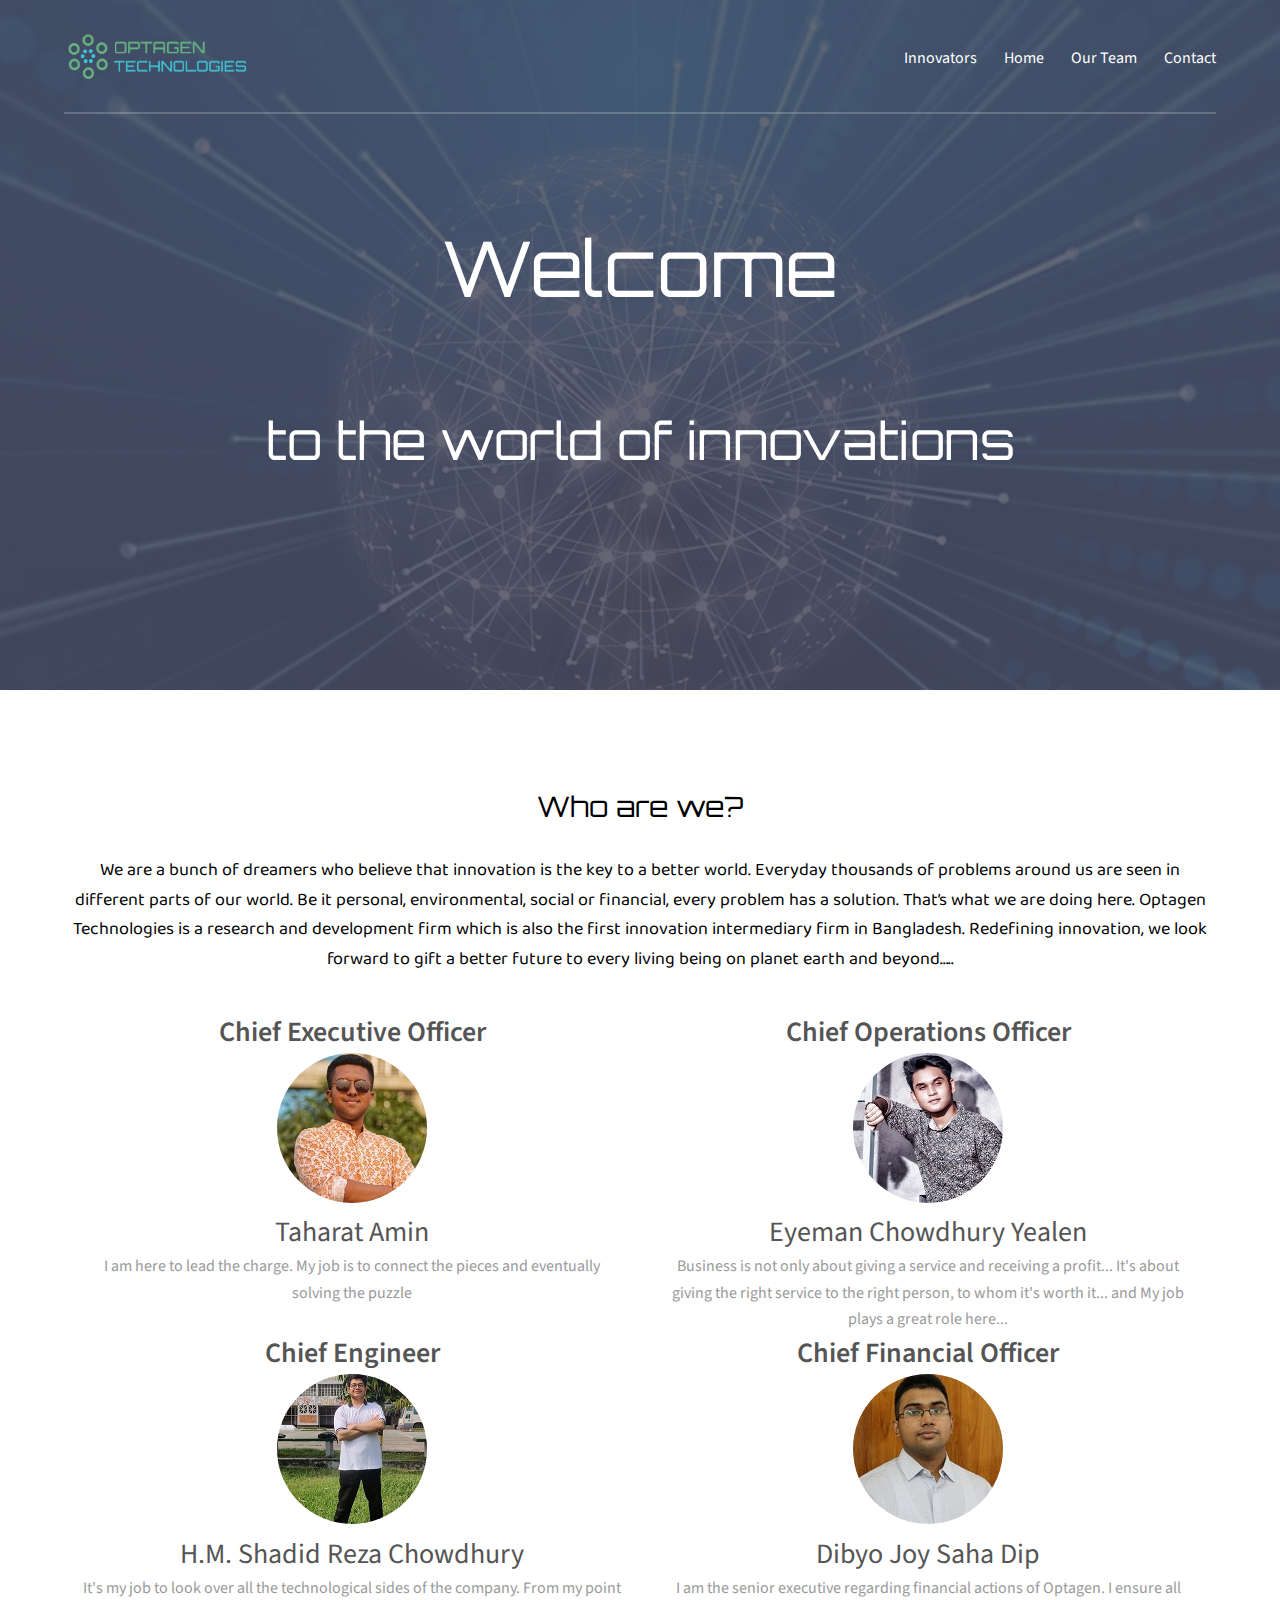
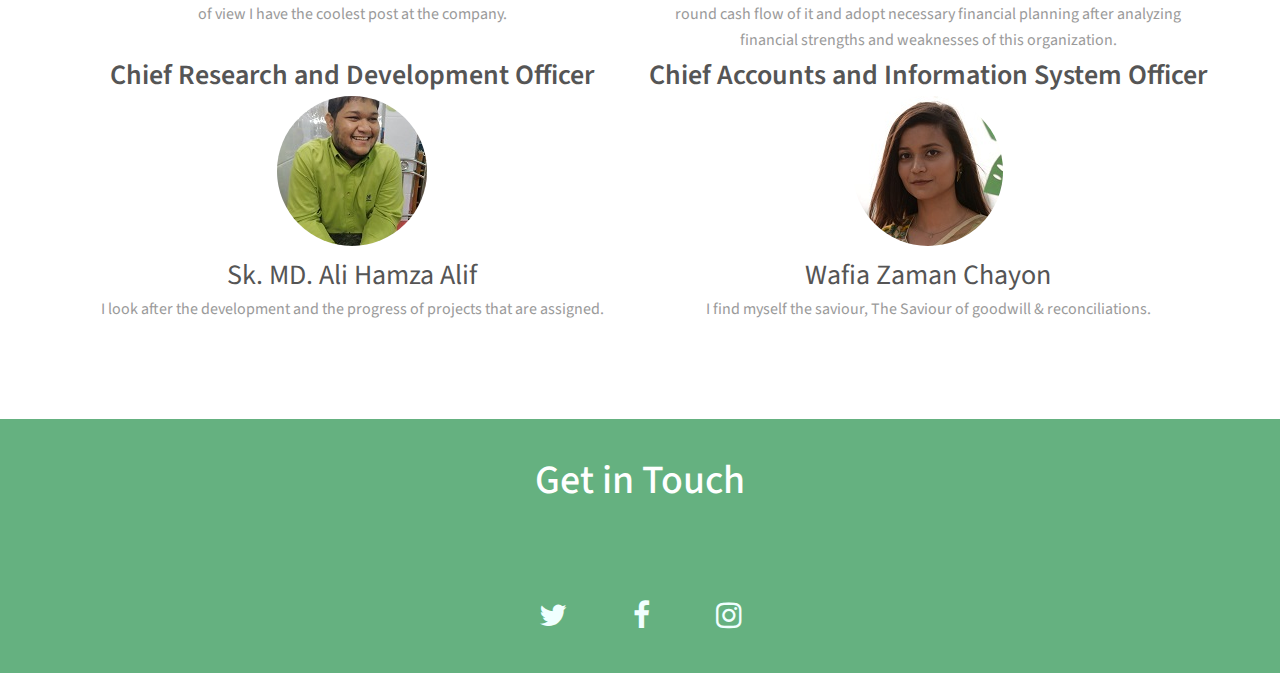
<file: index.html>
<!DOCTYPE HTML>
<!--
	Projection by TEMPLATED
	templated.co @templatedco
	Released for free under the Creative Commons Attribution 3.0 license (templated.co/license)
-->
<html>
	<head>
		<title>Optagen Technologies</title>
		<meta charset="utf-8" />
        
		<meta name="viewport" content="width=device-width, initial-scale=1" />
		<link rel="preconnect" href="https://fonts.googleapis.com">
        <link rel="preconnect" href="https://fonts.gstatic.com" crossorigin>
        <link href="https://fonts.googleapis.com/css2?family=Baloo+2:wght@400;500;600;700;800&display=swap" rel="stylesheet">
        <link href="https://fonts.googleapis.com/css2?family=Orbitron&display=swap" rel="stylesheet">
		<link rel="stylesheet" href="assets/css/main.css" />
	</head>
	<body>

		<!-- Header -->
			<header id="header">
				<div class="inner">
					<a href="index.html" class="logo"> <img src="images/asd.png" class="imgresize"/> </a>
					<nav id="nav">
                        <a href="innovators.html">Innovators</a>
						<a href="index.html">Home</a>
						<a href="#three">Our Team</a>
						<a href="#footer">Contact</a>
					</nav>
					<a href="#navPanel" class="navPanelToggle"><span class="fa fa-bars"></span></a>
				</div>
			</header>

		<!-- Banner -->
			<section id="banner">
				<div class="inner">
					<header>
					
				<h5 class="orbitron welcome">Welcome</h5>
	</header>
				<div class="flex ">

				<div>
                    <h2 class="orbitron ttwr"> to the world of innovations</h2>    			   
				</div>
			</section>


		<!-- Three -->
		<section id="three" class="wrapper align-center">
				<div class="inner" >
					<div class="flex flex-2" >
                        
                       <p><h3 class="orbitron txtwh">Who are we?</h3></p> 
                          <p class="orbit" style="color: black">We are a bunch of dreamers who believe  that innovation is the key to a better world. Everyday thousands of problems around us are seen in different parts of our world. Be it personal, environmental, social or financial, every problem has a solution. That’s what we are doing here. 
                        Optagen Technologies is a research and development firm which is also the first innovation intermediary firm in Bangladesh. Redefining innovation, we look forward to gift a better future to every living being on planet earth and beyond…..
 </p>
						<article>
                            <h3 class="marginaa"><b>Chief Executive Officer</b></h3>
							<div class="image round">
								<img src="images/ceo.jpg" alt="CEO" />
							</div>
							<header>
								<h3 class="marginaa">Taharat Amin</h3>
							</header>
							<p class="algamargin">I am here to lead the charge. My job is to connect the pieces and eventually solving the puzzle</p>
							
                        </article> 
						<article>
                            <h3 class="marginaa"><b>Chief Operations Officer</b></h3>
							<div class="image round">
								<img src="images/marketing.jpeg" alt="Eyeman Yealen" />
							</div>
							<header>
								<h3 class="marginaa">Eyeman Chowdhury Yealen</h3>
							</header>
							<p class="algamargin">Business is not only about giving a service and receiving a profit... It's about giving the right service to the right person, to whom it's worth it... and My job plays a great role here...</p>
						</article>
                        <article>
                            <h3 class="marginaa"><b>Chief Engineer</b></h3>
							<div class="image round">
								<img src="images/engineer.jpg" alt="Shadid" />
							</div>
							<header>
								<h3 class="marginaa">H.M. Shadid Reza Chowdhury</h3>
							</header>
							<p class="algamargin"> It's my job to look over all the technological sides of the company. From my point of view I have the coolest post at the company.</p>
						</article>
                        <article>
                            <h3 class="marginaa"><b>Chief Financial Officer</b></h3>
							<div class="image round">
								<img src="images/finance.jpg" alt="Dibyojoy" />
							</div>
							<header>
								<h3 class="marginaa">Dibyo Joy Saha Dip</h3>
							</header>
							<p class="algamargin">I am the senior executive regarding financial actions of Optagen. I ensure all round cash flow of it and adopt necessary financial planning after analyzing financial strengths and weaknesses of this organization.</p>
						</article>
                        <article>
                            <h3 class="marginaa"><b>Chief Research and Development Officer</b></h3>
							<div class="image round">
								<img src="images/crdo.jpg" alt="Ali Hamza" />
							</div>
							<header>
								<h3 class="marginaa">Sk. MD. Ali Hamza Alif</h3>
							</header>
							<p class="algamargin">I look after the development and the progress of projects that are assigned.</p>
						</article>
                         <article>
                            <h3 class="marginaa"><b>Chief Accounts and Information System Officer</b></h3>
							<div class="image round">
								<img src="images/cao.jpg" alt="Wafia Zaman" />
							</div>
							<header>
								<h3 class="marginaa">Wafia Zaman Chayon</h3>
							</header>
							<p class="algamargin">I find myself the saviour, The Saviour of goodwill & reconciliations.</p>
						</article>
						
						
					</div>
				</div>
			</section>


<!-- Footer -->
     
	<footer id="footer">
				<div class="inner">

					<h3 class="getintouch">Get in Touch</h3>
                  
                      <a href="https://twitter.com/optagentech" class="icon fa-twitter iconcol" target="_blank">
                        <span class="label">Twitter</span></a> 
                    <a href=" https://www.facebook.com/optagentech" class="icon fa-facebook iconcol" target="_blank">
                        <span class="label">Facebook</span></a>
                    <a href="https://www.instagram.com/optagentech/" class="icon fa-instagram iconcol" target="_blank">
                        <span class="label">Instagram</span></a>
									
					</div>
			</footer> 

      
		<!-- Scripts -->
			<script src="assets/js/jquery.min.js"></script>
			<script src="assets/js/skel.min.js"></script>
			<script src="assets/js/util.js"></script>
			<script src="assets/js/main.js"></script>

	</body>
</html>
</file>
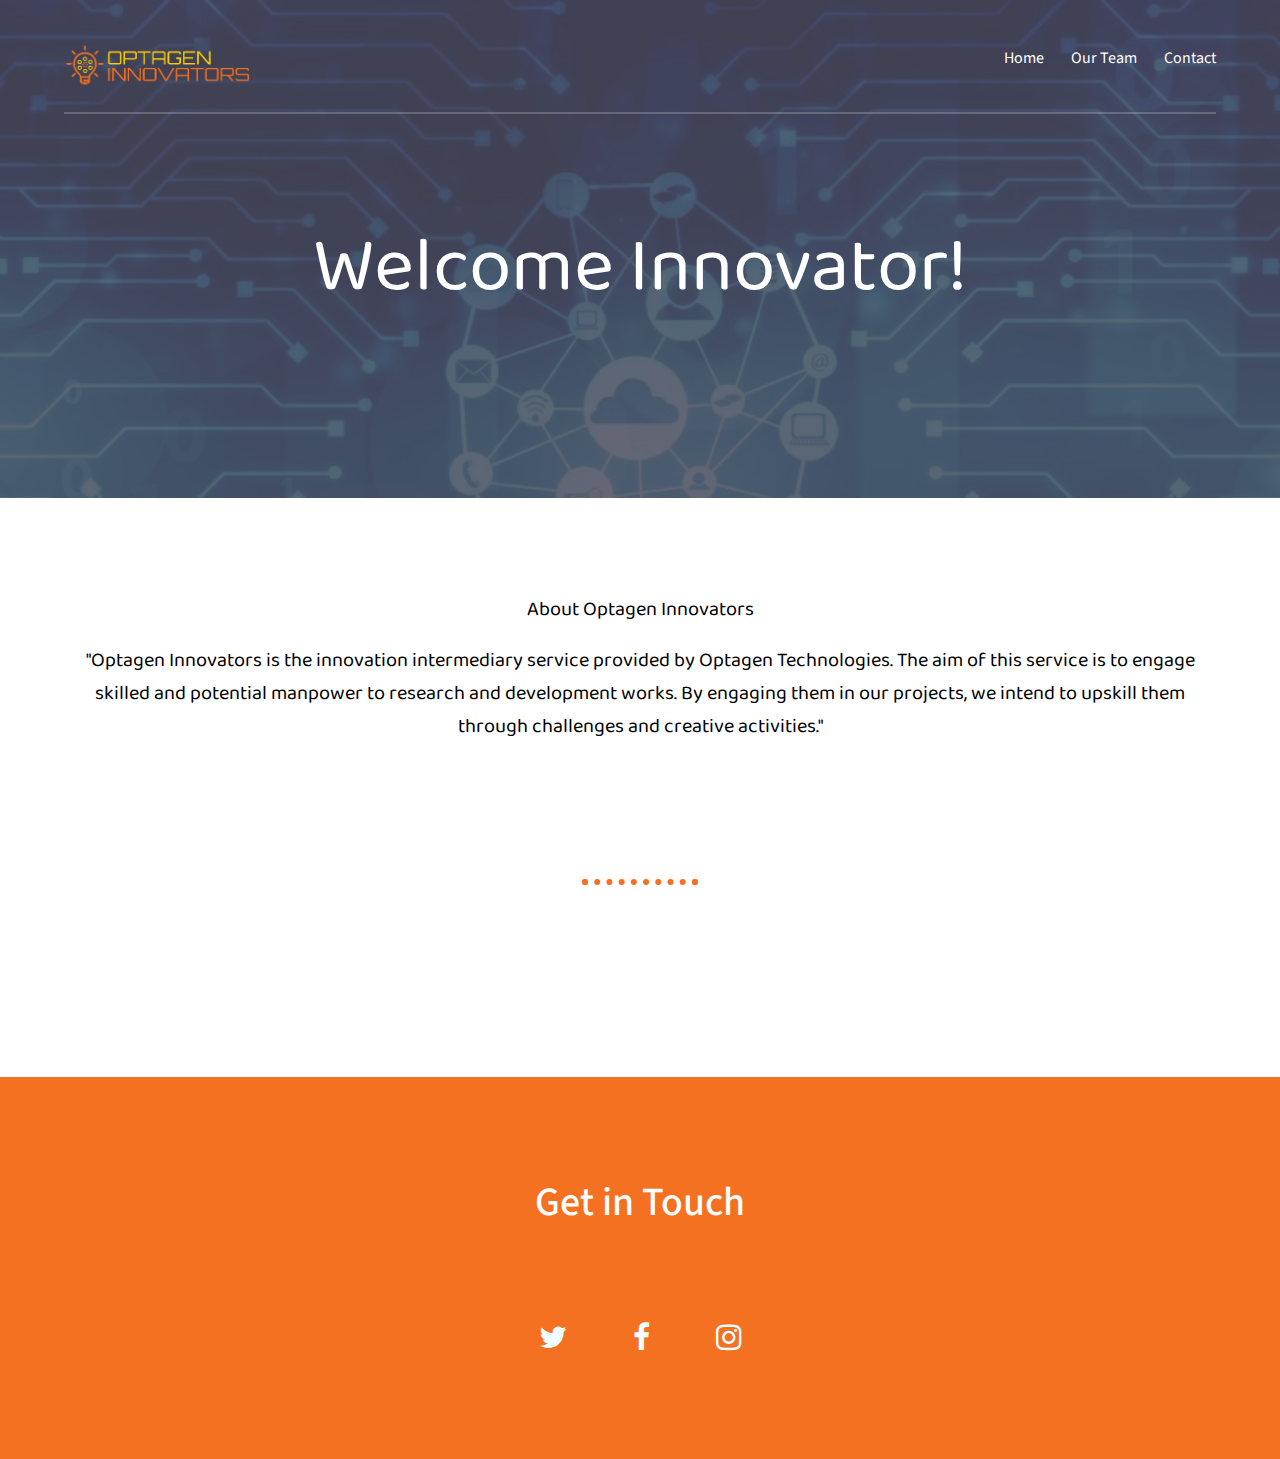
<file: innovators.html>
<!DOCTYPE HTML>
<!--
	Projection by TEMPLATED
	templated.co @templatedco
	Released for free under the Creative Commons Attribution 3.0 license (templated.co/license)
-->
<html>
	<head>
		<title>Innovators</title>
		<meta charset="utf-8" />
        
		<meta name="viewport" content="width=device-width, initial-scale=1" />
		<link rel="preconnect" href="https://fonts.googleapis.com">
        <link rel="preconnect" href="https://fonts.gstatic.com" crossorigin>
        <link href="https://fonts.googleapis.com/css2?family=Baloo+2:wght@400;500;600;700;800&display=swap" rel="stylesheet">
        <link href="https://fonts.googleapis.com/css2?family=Orbitron&display=swap" rel="stylesheet">
		<link rel="stylesheet" href="assets/css/main2.css" />
	</head>
	<body>

		<!-- Header -->
			<header id="header">
				<div class="inner">
					<a href="index.html" class="logo"> <img src="images/innovators.png" class="imgresize"/> </a>
					<nav id="nav">
                        
						<a href="index.html">Home</a>
						<a href="#three">Our Team</a>
						<a href="#footer">Contact</a>
					</nav>
					<a href="#navPanel" class="navPanelToggle"><span class="fa fa-bars"></span></a>
				</div>
			</header>

		<!-- Banner -->
			<section id="banner">
				<div class="inner">
					<header>
					
				<h5 class="orbitron welcome">Welcome Innovator!</h5>
	</header>
			
			</section>


		<!-- Three -->
		<section id="three" class="wrapper align-center">
				<div class="inner" >
					<div class="flex flex-2" >
                        <p><h3 class="orbitron txtwh">About Optagen Innovators</h3></p> 
                                     <p class="orbitron" style="color: black">"Optagen Innovators is the innovation intermediary service provided by Optagen Technologies. The aim of this service is to engage skilled and potential manpower to research and development works. By engaging them in our projects, we intend to upskill them through challenges and creative activities."
 </p>
                    
					</div>
				</div>
                <center>
              <hr class="dott">
				</center>
				<!--
                <iframe src="https://docs.google.com/forms/d/e/1FAIpQLSdQXthB-3gtQ4FXtqz8JGvXn6b_zZ9XuZbQU_FCNpggZqziww/viewform?embedded=true" width="700" height="520" frameborder="0" marginheight="0" marginwidth="0">Loading…</iframe>-->
			
			</section>


<!-- Footer -->
     
	<footer id="footer">
				<div class="inner">

					<h3 class="getintouch">Get in Touch</h3>
                  
                      <a href="https://twitter.com/optagentech" class="icon fa-twitter iconcol" target="_blank">
                        <span class="label">Twitter</span></a> 
                    <a href=" https://www.facebook.com/optagentech" class="icon fa-facebook iconcol" target="_blank">
                        <span class="label">Facebook</span></a>
                    <a href="https://www.instagram.com/optagentech/" class="icon fa-instagram iconcol" target="_blank">
                        <span class="label">Instagram</span></a>
									
					</div>
			</footer> 

      
		<!-- Scripts -->
			<script src="assets/js/jquery.min.js"></script>
			<script src="assets/js/skel.min.js"></script>
			<script src="assets/js/util.js"></script>
			<script src="assets/js/main.js"></script>

	</body>
</html>
</file>
<file: assets/css/main.css>
@charset "UTF-8";
@import url(font-awesome.min.css);
@import "https://fonts.googleapis.com/css?family=Source+Sans+Pro:300,400,600";

/*
	Projection by TEMPLATED
	templated.co @templatedco
	Released for free under the Creative Commons Attribution 3.0 license (templated.co/license)
*/

/* Reset */

	html, body, div, span, applet, object, iframe, h1, h2, h3, h4, h5, h6, p, blockquote, pre, a, abbr, acronym, address, big, cite, code, del, dfn, em, img, ins, kbd, q, s, samp, small, strike, strong, sub, sup, tt, var, b, u, i, center, dl, dt, dd, ol, ul, li, fieldset, form, label, legend, table, caption, tbody, tfoot, thead, tr, th, td, article, aside, canvas, details, embed, figure, figcaption, footer, header, hgroup, menu, nav, output, ruby, section, summary, time, mark, audio, video {
		margin: 0;
		padding: 0;
		border: 0;
		font-size: 100%;
		font: inherit;
		vertical-align: baseline;
	}

	article, aside, details, figcaption, figure, footer, header, hgroup, menu, nav, section {
		display: block;
	}

	body {
		line-height: 1;
	}

	ol, ul {
		list-style: none;
	}

	blockquote, q {
		quotes: none;
	}

	blockquote:before, blockquote:after, q:before, q:after {
		content: '';
		content: none;
	}

	table {
		border-collapse: collapse;
		border-spacing: 0;
	}

	body {
		-webkit-text-size-adjust: none;
	}

/* Box Model */

	*, *:before, *:after {
		-moz-box-sizing: border-box;
		-webkit-box-sizing: border-box;
		box-sizing: border-box;
	}

/* Containers */

	.container {
		margin-left: auto;
		margin-right: auto;
	}

	.container.\31 25\25 {
		width: 100%;
		max-width: 100em;
		min-width: 80em;
	}

	.container.\37 5\25 {
		width: 60em;
	}

	.container.\35 0\25 {
		width: 40em;
	}

	.container.\32 5\25 {
		width: 20em;
	}

	.container {
		width: 80em;
	}

	@media screen and (max-width: 1680px) {

		.container.\31 25\25 {
			width: 100%;
			max-width: 100em;
			min-width: 80em;
		}

		.container.\37 5\25 {
			width: 60em;
		}

		.container.\35 0\25 {
			width: 40em;
		}

		.container.\32 5\25 {
			width: 20em;
		}

		.container {
			width: 80em;
		}

	}

	@media screen and (max-width: 1280px) {

		.container.\31 25\25 {
			width: 100%;
			max-width: 81.25em;
			min-width: 65em;
		}

		.container.\37 5\25 {
			width: 48.75em;
		}

		.container.\35 0\25 {
			width: 32.5em;
		}

		.container.\32 5\25 {
			width: 16.25em;
		}

		.container {
			width: 65em;
		}

	}

	@media screen and (max-width: 980px) {

		.container.\31 25\25 {
			width: 100%;
			max-width: 112.5%;
			min-width: 90%;
		}

		.container.\37 5\25 {
			width: 67.5%;
		}

		.container.\35 0\25 {
			width: 45%;
		}

		.container.\32 5\25 {
			width: 22.5%;
		}

		.container {
			width: 90%;
		}

	}

	@media screen and (max-width: 736px) {

		.container.\31 25\25 {
			width: 100%;
			max-width: 112.5%;
			min-width: 90%;
		}

		.container.\37 5\25 {
			width: 67.5%;
		}

		.container.\35 0\25 {
			width: 45%;
		}

		.container.\32 5\25 {
			width: 22.5%;
		}

		.container {
			width: 90% !important;
		}

	}

	@media screen and (max-width: 480px) {

		.container.\31 25\25 {
			width: 100%;
			max-width: 112.5%;
			min-width: 90%;
		}

		.container.\37 5\25 {
			width: 67.5%;
		}

		.container.\35 0\25 {
			width: 45%;
		}

		.container.\32 5\25 {
			width: 22.5%;
		}

		.container {
			width: 90% !important;
		}

	}

/* Grid */

	.row {
		border-bottom: solid 1px transparent;
		-moz-box-sizing: border-box;
		-webkit-box-sizing: border-box;
		box-sizing: border-box;
	}

	.row > * {
		float: left;
		-moz-box-sizing: border-box;
		-webkit-box-sizing: border-box;
		box-sizing: border-box;
	}

	.row:after, .row:before {
		content: '';
		display: block;
		clear: both;
		height: 0;
	}

	.row.uniform > * > :first-child {
		margin-top: 0;
	}

	.row.uniform > * > :last-child {
		margin-bottom: 0;
	}

	.row.\30 \25 > * {
		padding: 0 0 0 0em;
	}

	.row.\30 \25 {
		margin: 0 0 -1px 0em;
	}

	.row.uniform.\30 \25 > * {
		padding: 0em 0 0 0em;
	}

	.row.uniform.\30 \25 {
		margin: 0em 0 -1px 0em;
	}

	.row > * {
		padding: 0 0 0 2em;
	}

	.row {
		margin: 0 0 -1px -2em;
	}

	.row.uniform > * {
		padding: 2em 0 0 2em;
	}

	.row.uniform {
		margin: -2em 0 -1px -2em;
	}

	.row.\32 00\25 > * {
		padding: 0 0 0 4em;
	}

	.row.\32 00\25 {
		margin: 0 0 -1px -4em;
	}

	.row.uniform.\32 00\25 > * {
		padding: 4em 0 0 4em;
	}

	.row.uniform.\32 00\25 {
		margin: -4em 0 -1px -4em;
	}

	.row.\31 50\25 > * {
		padding: 0 0 0 3em;
	}

	.row.\31 50\25 {
		margin: 0 0 -1px -3em;
	}

	.row.uniform.\31 50\25 > * {
		padding: 3em 0 0 3em;
	}

	.row.uniform.\31 50\25 {
		margin: -3em 0 -1px -3em;
	}

	.row.\35 0\25 > * {
		padding: 0 0 0 1em;
	}

	.row.\35 0\25 {
		margin: 0 0 -1px -1em;
	}

	.row.uniform.\35 0\25 > * {
		padding: 1em 0 0 1em;
	}

	.row.uniform.\35 0\25 {
		margin: -1em 0 -1px -1em;
	}

	.row.\32 5\25 > * {
		padding: 0 0 0 0.5em;
	}

	.row.\32 5\25 {
		margin: 0 0 -1px -0.5em;
	}

	.row.uniform.\32 5\25 > * {
		padding: 0.5em 0 0 0.5em;
	}

	.row.uniform.\32 5\25 {
		margin: -0.5em 0 -1px -0.5em;
	}

	.\31 2u, .\31 2u\24 {
		width: 100%;
		clear: none;
		margin-left: 0;
	}

	.\31 1u, .\31 1u\24 {
		width: 91.6666666667%;
		clear: none;
		margin-left: 0;
	}

	.\31 0u, .\31 0u\24 {
		width: 83.3333333333%;
		clear: none;
		margin-left: 0;
	}

	.\39 u, .\39 u\24 {
		width: 75%;
		clear: none;
		margin-left: 0;
	}

	.\38 u, .\38 u\24 {
		width: 66.6666666667%;
		clear: none;
		margin-left: 0;
	}

	.\37 u, .\37 u\24 {
		width: 58.3333333333%;
		clear: none;
		margin-left: 0;
	}

	.\36 u, .\36 u\24 {
		width: 50%;
		clear: none;
		margin-left: 0;
	}

	.\35 u, .\35 u\24 {
		width: 41.6666666667%;
		clear: none;
		margin-left: 0;
	}

	.\34 u, .\34 u\24 {
		width: 33.3333333333%;
		clear: none;
		margin-left: 0;
	}

	.\33 u, .\33 u\24 {
		width: 25%;
		clear: none;
		margin-left: 0;
	}

	.\32 u, .\32 u\24 {
		width: 16.6666666667%;
		clear: none;
		margin-left: 0;
	}

	.\31 u, .\31 u\24 {
		width: 8.3333333333%;
		clear: none;
		margin-left: 0;
	}

	.\31 2u\24 + *,
	.\31 1u\24 + *,
	.\31 0u\24 + *,
	.\39 u\24 + *,
	.\38 u\24 + *,
	.\37 u\24 + *,
	.\36 u\24 + *,
	.\35 u\24 + *,
	.\34 u\24 + *,
	.\33 u\24 + *,
	.\32 u\24 + *,
	.\31 u\24 + * {
		clear: left;
	}

	.\-11u {
		margin-left: 91.66667%;
	}

	.\-10u {
		margin-left: 83.33333%;
	}

	.\-9u {
		margin-left: 75%;
	}

	.\-8u {
		margin-left: 66.66667%;
	}

	.\-7u {
		margin-left: 58.33333%;
	}

	.\-6u {
		margin-left: 50%;
	}

	.\-5u {
		margin-left: 41.66667%;
	}

	.\-4u {
		margin-left: 33.33333%;
	}

	.\-3u {
		margin-left: 25%;
	}

	.\-2u {
		margin-left: 16.66667%;
	}

	.\-1u {
		margin-left: 8.33333%;
	}

	@media screen and (max-width: 1680px) {

		.row > * {
			padding: 0 0 0 2em;
		}

		.row {
			margin: 0 0 -1px -2em;
		}

		.row.uniform > * {
			padding: 2em 0 0 2em;
		}

		.row.uniform {
			margin: -2em 0 -1px -2em;
		}

		.row.\32 00\25 > * {
			padding: 0 0 0 4em;
		}

		.row.\32 00\25 {
			margin: 0 0 -1px -4em;
		}

		.row.uniform.\32 00\25 > * {
			padding: 4em 0 0 4em;
		}

		.row.uniform.\32 00\25 {
			margin: -4em 0 -1px -4em;
		}

		.row.\31 50\25 > * {
			padding: 0 0 0 3em;
		}

		.row.\31 50\25 {
			margin: 0 0 -1px -3em;
		}

		.row.uniform.\31 50\25 > * {
			padding: 3em 0 0 3em;
		}

		.row.uniform.\31 50\25 {
			margin: -3em 0 -1px -3em;
		}

		.row.\35 0\25 > * {
			padding: 0 0 0 1em;
		}

		.row.\35 0\25 {
			margin: 0 0 -1px -1em;
		}

		.row.uniform.\35 0\25 > * {
			padding: 1em 0 0 1em;
		}

		.row.uniform.\35 0\25 {
			margin: -1em 0 -1px -1em;
		}

		.row.\32 5\25 > * {
			padding: 0 0 0 0.5em;
		}

		.row.\32 5\25 {
			margin: 0 0 -1px -0.5em;
		}

		.row.uniform.\32 5\25 > * {
			padding: 0.5em 0 0 0.5em;
		}

		.row.uniform.\32 5\25 {
			margin: -0.5em 0 -1px -0.5em;
		}

		.\31 2u\28xlarge\29, .\31 2u\24\28xlarge\29 {
			width: 100%;
			clear: none;
			margin-left: 0;
		}

		.\31 1u\28xlarge\29, .\31 1u\24\28xlarge\29 {
			width: 91.6666666667%;
			clear: none;
			margin-left: 0;
		}

		.\31 0u\28xlarge\29, .\31 0u\24\28xlarge\29 {
			width: 83.3333333333%;
			clear: none;
			margin-left: 0;
		}

		.\39 u\28xlarge\29, .\39 u\24\28xlarge\29 {
			width: 75%;
			clear: none;
			margin-left: 0;
		}

		.\38 u\28xlarge\29, .\38 u\24\28xlarge\29 {
			width: 66.6666666667%;
			clear: none;
			margin-left: 0;
		}

		.\37 u\28xlarge\29, .\37 u\24\28xlarge\29 {
			width: 58.3333333333%;
			clear: none;
			margin-left: 0;
		}

		.\36 u\28xlarge\29, .\36 u\24\28xlarge\29 {
			width: 50%;
			clear: none;
			margin-left: 0;
		}

		.\35 u\28xlarge\29, .\35 u\24\28xlarge\29 {
			width: 41.6666666667%;
			clear: none;
			margin-left: 0;
		}

		.\34 u\28xlarge\29, .\34 u\24\28xlarge\29 {
			width: 33.3333333333%;
			clear: none;
			margin-left: 0;
		}

		.\33 u\28xlarge\29, .\33 u\24\28xlarge\29 {
			width: 25%;
			clear: none;
			margin-left: 0;
		}

		.\32 u\28xlarge\29, .\32 u\24\28xlarge\29 {
			width: 16.6666666667%;
			clear: none;
			margin-left: 0;
		}

		.\31 u\28xlarge\29, .\31 u\24\28xlarge\29 {
			width: 8.3333333333%;
			clear: none;
			margin-left: 0;
		}

		.\31 2u\24\28xlarge\29 + *,
		.\31 1u\24\28xlarge\29 + *,
		.\31 0u\24\28xlarge\29 + *,
		.\39 u\24\28xlarge\29 + *,
		.\38 u\24\28xlarge\29 + *,
		.\37 u\24\28xlarge\29 + *,
		.\36 u\24\28xlarge\29 + *,
		.\35 u\24\28xlarge\29 + *,
		.\34 u\24\28xlarge\29 + *,
		.\33 u\24\28xlarge\29 + *,
		.\32 u\24\28xlarge\29 + *,
		.\31 u\24\28xlarge\29 + * {
			clear: left;
		}

		.\-11u\28xlarge\29 {
			margin-left: 91.66667%;
		}

		.\-10u\28xlarge\29 {
			margin-left: 83.33333%;
		}

		.\-9u\28xlarge\29 {
			margin-left: 75%;
		}

		.\-8u\28xlarge\29 {
			margin-left: 66.66667%;
		}

		.\-7u\28xlarge\29 {
			margin-left: 58.33333%;
		}

		.\-6u\28xlarge\29 {
			margin-left: 50%;
		}

		.\-5u\28xlarge\29 {
			margin-left: 41.66667%;
		}

		.\-4u\28xlarge\29 {
			margin-left: 33.33333%;
		}

		.\-3u\28xlarge\29 {
			margin-left: 25%;
		}

		.\-2u\28xlarge\29 {
			margin-left: 16.66667%;
		}

		.\-1u\28xlarge\29 {
			margin-left: 8.33333%;
		}

	}

	@media screen and (max-width: 1280px) {

		.row > * {
			padding: 0 0 0 1.5em;
		}

		.row {
			margin: 0 0 -1px -1.5em;
		}

		.row.uniform > * {
			padding: 1.5em 0 0 1.5em;
		}

		.row.uniform {
			margin: -1.5em 0 -1px -1.5em;
		}

		.row.\32 00\25 > * {
			padding: 0 0 0 3em;
		}

		.row.\32 00\25 {
			margin: 0 0 -1px -3em;
		}

		.row.uniform.\32 00\25 > * {
			padding: 3em 0 0 3em;
		}

		.row.uniform.\32 00\25 {
			margin: -3em 0 -1px -3em;
		}

		.row.\31 50\25 > * {
			padding: 0 0 0 2.25em;
		}

		.row.\31 50\25 {
			margin: 0 0 -1px -2.25em;
		}

		.row.uniform.\31 50\25 > * {
			padding: 2.25em 0 0 2.25em;
		}

		.row.uniform.\31 50\25 {
			margin: -2.25em 0 -1px -2.25em;
		}

		.row.\35 0\25 > * {
			padding: 0 0 0 0.75em;
		}

		.row.\35 0\25 {
			margin: 0 0 -1px -0.75em;
		}

		.row.uniform.\35 0\25 > * {
			padding: 0.75em 0 0 0.75em;
		}

		.row.uniform.\35 0\25 {
			margin: -0.75em 0 -1px -0.75em;
		}

		.row.\32 5\25 > * {
			padding: 0 0 0 0.375em;
		}

		.row.\32 5\25 {
			margin: 0 0 -1px -0.375em;
		}

		.row.uniform.\32 5\25 > * {
			padding: 0.375em 0 0 0.375em;
		}

		.row.uniform.\32 5\25 {
			margin: -0.375em 0 -1px -0.375em;
		}

		.\31 2u\28large\29, .\31 2u\24\28large\29 {
			width: 100%;
			clear: none;
			margin-left: 0;
		}

		.\31 1u\28large\29, .\31 1u\24\28large\29 {
			width: 91.6666666667%;
			clear: none;
			margin-left: 0;
		}

		.\31 0u\28large\29, .\31 0u\24\28large\29 {
			width: 83.3333333333%;
			clear: none;
			margin-left: 0;
		}

		.\39 u\28large\29, .\39 u\24\28large\29 {
			width: 75%;
			clear: none;
			margin-left: 0;
		}

		.\38 u\28large\29, .\38 u\24\28large\29 {
			width: 66.6666666667%;
			clear: none;
			margin-left: 0;
		}

		.\37 u\28large\29, .\37 u\24\28large\29 {
			width: 58.3333333333%;
			clear: none;
			margin-left: 0;
		}

		.\36 u\28large\29, .\36 u\24\28large\29 {
			width: 50%;
			clear: none;
			margin-left: 0;
		}

		.\35 u\28large\29, .\35 u\24\28large\29 {
			width: 41.6666666667%;
			clear: none;
			margin-left: 0;
		}

		.\34 u\28large\29, .\34 u\24\28large\29 {
			width: 33.3333333333%;
			clear: none;
			margin-left: 0;
		}

		.\33 u\28large\29, .\33 u\24\28large\29 {
			width: 25%;
			clear: none;
			margin-left: 0;
		}

		.\32 u\28large\29, .\32 u\24\28large\29 {
			width: 16.6666666667%;
			clear: none;
			margin-left: 0;
		}

		.\31 u\28large\29, .\31 u\24\28large\29 {
			width: 8.3333333333%;
			clear: none;
			margin-left: 0;
		}

		.\31 2u\24\28large\29 + *,
		.\31 1u\24\28large\29 + *,
		.\31 0u\24\28large\29 + *,
		.\39 u\24\28large\29 + *,
		.\38 u\24\28large\29 + *,
		.\37 u\24\28large\29 + *,
		.\36 u\24\28large\29 + *,
		.\35 u\24\28large\29 + *,
		.\34 u\24\28large\29 + *,
		.\33 u\24\28large\29 + *,
		.\32 u\24\28large\29 + *,
		.\31 u\24\28large\29 + * {
			clear: left;
		}

		.\-11u\28large\29 {
			margin-left: 91.66667%;
		}

		.\-10u\28large\29 {
			margin-left: 83.33333%;
		}

		.\-9u\28large\29 {
			margin-left: 75%;
		}

		.\-8u\28large\29 {
			margin-left: 66.66667%;
		}

		.\-7u\28large\29 {
			margin-left: 58.33333%;
		}

		.\-6u\28large\29 {
			margin-left: 50%;
		}

		.\-5u\28large\29 {
			margin-left: 41.66667%;
		}

		.\-4u\28large\29 {
			margin-left: 33.33333%;
		}

		.\-3u\28large\29 {
			margin-left: 25%;
		}

		.\-2u\28large\29 {
			margin-left: 16.66667%;
		}

		.\-1u\28large\29 {
			margin-left: 8.33333%;
		}

	}

	@media screen and (max-width: 980px) {

		.row > * {
			padding: 0 0 0 1.5em;
		}

		.row {
			margin: 0 0 -1px -1.5em;
		}

		.row.uniform > * {
			padding: 1.5em 0 0 1.5em;
		}

		.row.uniform {
			margin: -1.5em 0 -1px -1.5em;
		}

		.row.\32 00\25 > * {
			padding: 0 0 0 3em;
		}

		.row.\32 00\25 {
			margin: 0 0 -1px -3em;
		}

		.row.uniform.\32 00\25 > * {
			padding: 3em 0 0 3em;
		}

		.row.uniform.\32 00\25 {
			margin: -3em 0 -1px -3em;
		}

		.row.\31 50\25 > * {
			padding: 0 0 0 2.25em;
		}

		.row.\31 50\25 {
			margin: 0 0 -1px -2.25em;
		}

		.row.uniform.\31 50\25 > * {
			padding: 2.25em 0 0 2.25em;
		}

		.row.uniform.\31 50\25 {
			margin: -2.25em 0 -1px -2.25em;
		}

		.row.\35 0\25 > * {
			padding: 0 0 0 0.75em;
		}

		.row.\35 0\25 {
			margin: 0 0 -1px -0.75em;
		}

		.row.uniform.\35 0\25 > * {
			padding: 0.75em 0 0 0.75em;
		}

		.row.uniform.\35 0\25 {
			margin: -0.75em 0 -1px -0.75em;
		}

		.row.\32 5\25 > * {
			padding: 0 0 0 0.375em;
		}

		.row.\32 5\25 {
			margin: 0 0 -1px -0.375em;
		}

		.row.uniform.\32 5\25 > * {
			padding: 0.375em 0 0 0.375em;
		}

		.row.uniform.\32 5\25 {
			margin: -0.375em 0 -1px -0.375em;
		}

		.\31 2u\28medium\29, .\31 2u\24\28medium\29 {
			width: 100%;
			clear: none;
			margin-left: 0;
		}

		.\31 1u\28medium\29, .\31 1u\24\28medium\29 {
			width: 91.6666666667%;
			clear: none;
			margin-left: 0;
		}

		.\31 0u\28medium\29, .\31 0u\24\28medium\29 {
			width: 83.3333333333%;
			clear: none;
			margin-left: 0;
		}

		.\39 u\28medium\29, .\39 u\24\28medium\29 {
			width: 75%;
			clear: none;
			margin-left: 0;
		}

		.\38 u\28medium\29, .\38 u\24\28medium\29 {
			width: 66.6666666667%;
			clear: none;
			margin-left: 0;
		}

		.\37 u\28medium\29, .\37 u\24\28medium\29 {
			width: 58.3333333333%;
			clear: none;
			margin-left: 0;
		}

		.\36 u\28medium\29, .\36 u\24\28medium\29 {
			width: 50%;
			clear: none;
			margin-left: 0;
		}

		.\35 u\28medium\29, .\35 u\24\28medium\29 {
			width: 41.6666666667%;
			clear: none;
			margin-left: 0;
		}

		.\34 u\28medium\29, .\34 u\24\28medium\29 {
			width: 33.3333333333%;
			clear: none;
			margin-left: 0;
		}

		.\33 u\28medium\29, .\33 u\24\28medium\29 {
			width: 25%;
			clear: none;
			margin-left: 0;
		}

		.\32 u\28medium\29, .\32 u\24\28medium\29 {
			width: 16.6666666667%;
			clear: none;
			margin-left: 0;
		}

		.\31 u\28medium\29, .\31 u\24\28medium\29 {
			width: 8.3333333333%;
			clear: none;
			margin-left: 0;
		}

		.\31 2u\24\28medium\29 + *,
		.\31 1u\24\28medium\29 + *,
		.\31 0u\24\28medium\29 + *,
		.\39 u\24\28medium\29 + *,
		.\38 u\24\28medium\29 + *,
		.\37 u\24\28medium\29 + *,
		.\36 u\24\28medium\29 + *,
		.\35 u\24\28medium\29 + *,
		.\34 u\24\28medium\29 + *,
		.\33 u\24\28medium\29 + *,
		.\32 u\24\28medium\29 + *,
		.\31 u\24\28medium\29 + * {
			clear: left;
		}

		.\-11u\28medium\29 {
			margin-left: 91.66667%;
		}

		.\-10u\28medium\29 {
			margin-left: 83.33333%;
		}

		.\-9u\28medium\29 {
			margin-left: 75%;
		}

		.\-8u\28medium\29 {
			margin-left: 66.66667%;
		}

		.\-7u\28medium\29 {
			margin-left: 58.33333%;
		}

		.\-6u\28medium\29 {
			margin-left: 50%;
		}

		.\-5u\28medium\29 {
			margin-left: 41.66667%;
		}

		.\-4u\28medium\29 {
			margin-left: 33.33333%;
		}

		.\-3u\28medium\29 {
			margin-left: 25%;
		}

		.\-2u\28medium\29 {
			margin-left: 16.66667%;
		}

		.\-1u\28medium\29 {
			margin-left: 8.33333%;
		}

	}

	@media screen and (max-width: 736px) {

		.row > * {
			padding: 0 0 0 1.25em;
		}

		.row {
			margin: 0 0 -1px -1.25em;
		}

		.row.uniform > * {
			padding: 1.25em 0 0 1.25em;
		}

		.row.uniform {
			margin: -1.25em 0 -1px -1.25em;
		}

		.row.\32 00\25 > * {
			padding: 0 0 0 2.5em;
		}

		.row.\32 00\25 {
			margin: 0 0 -1px -2.5em;
		}

		.row.uniform.\32 00\25 > * {
			padding: 2.5em 0 0 2.5em;
		}

		.row.uniform.\32 00\25 {
			margin: -2.5em 0 -1px -2.5em;
		}

		.row.\31 50\25 > * {
			padding: 0 0 0 1.875em;
		}

		.row.\31 50\25 {
			margin: 0 0 -1px -1.875em;
		}

		.row.uniform.\31 50\25 > * {
			padding: 1.875em 0 0 1.875em;
		}

		.row.uniform.\31 50\25 {
			margin: -1.875em 0 -1px -1.875em;
		}

		.row.\35 0\25 > * {
			padding: 0 0 0 0.625em;
		}

		.row.\35 0\25 {
			margin: 0 0 -1px -0.625em;
		}

		.row.uniform.\35 0\25 > * {
			padding: 0.625em 0 0 0.625em;
		}

		.row.uniform.\35 0\25 {
			margin: -0.625em 0 -1px -0.625em;
		}

		.row.\32 5\25 > * {
			padding: 0 0 0 0.3125em;
		}

		.row.\32 5\25 {
			margin: 0 0 -1px -0.3125em;
		}

		.row.uniform.\32 5\25 > * {
			padding: 0.3125em 0 0 0.3125em;
		}

		.row.uniform.\32 5\25 {
			margin: -0.3125em 0 -1px -0.3125em;
		}

		.\31 2u\28small\29, .\31 2u\24\28small\29 {
			width: 100%;
			clear: none;
			margin-left: 0;
		}

		.\31 1u\28small\29, .\31 1u\24\28small\29 {
			width: 91.6666666667%;
			clear: none;
			margin-left: 0;
		}

		.\31 0u\28small\29, .\31 0u\24\28small\29 {
			width: 83.3333333333%;
			clear: none;
			margin-left: 0;
		}

		.\39 u\28small\29, .\39 u\24\28small\29 {
			width: 75%;
			clear: none;
			margin-left: 0;
		}

		.\38 u\28small\29, .\38 u\24\28small\29 {
			width: 66.6666666667%;
			clear: none;
			margin-left: 0;
		}

		.\37 u\28small\29, .\37 u\24\28small\29 {
			width: 58.3333333333%;
			clear: none;
			margin-left: 0;
		}

		.\36 u\28small\29, .\36 u\24\28small\29 {
			width: 50%;
			clear: none;
			margin-left: 0;
		}

		.\35 u\28small\29, .\35 u\24\28small\29 {
			width: 41.6666666667%;
			clear: none;
			margin-left: 0;
		}

		.\34 u\28small\29, .\34 u\24\28small\29 {
			width: 33.3333333333%;
			clear: none;
			margin-left: 0;
		}

		.\33 u\28small\29, .\33 u\24\28small\29 {
			width: 25%;
			clear: none;
			margin-left: 0;
		}

		.\32 u\28small\29, .\32 u\24\28small\29 {
			width: 16.6666666667%;
			clear: none;
			margin-left: 0;
		}

		.\31 u\28small\29, .\31 u\24\28small\29 {
			width: 8.3333333333%;
			clear: none;
			margin-left: 0;
		}

		.\31 2u\24\28small\29 + *,
		.\31 1u\24\28small\29 + *,
		.\31 0u\24\28small\29 + *,
		.\39 u\24\28small\29 + *,
		.\38 u\24\28small\29 + *,
		.\37 u\24\28small\29 + *,
		.\36 u\24\28small\29 + *,
		.\35 u\24\28small\29 + *,
		.\34 u\24\28small\29 + *,
		.\33 u\24\28small\29 + *,
		.\32 u\24\28small\29 + *,
		.\31 u\24\28small\29 + * {
			clear: left;
		}

		.\-11u\28small\29 {
			margin-left: 91.66667%;
		}

		.\-10u\28small\29 {
			margin-left: 83.33333%;
		}

		.\-9u\28small\29 {
			margin-left: 75%;
		}

		.\-8u\28small\29 {
			margin-left: 66.66667%;
		}

		.\-7u\28small\29 {
			margin-left: 58.33333%;
		}

		.\-6u\28small\29 {
			margin-left: 50%;
		}

		.\-5u\28small\29 {
			margin-left: 41.66667%;
		}

		.\-4u\28small\29 {
			margin-left: 33.33333%;
		}

		.\-3u\28small\29 {
			margin-left: 25%;
		}

		.\-2u\28small\29 {
			margin-left: 16.66667%;
		}

		.\-1u\28small\29 {
			margin-left: 8.33333%;
		}

	}

	@media screen and (max-width: 480px) {

		.row > * {
			padding: 0 0 0 1.25em;
		}

		.row {
			margin: 0 0 -1px -1.25em;
		}

		.row.uniform > * {
			padding: 1.25em 0 0 1.25em;
		}

		.row.uniform {
			margin: -1.25em 0 -1px -1.25em;
		}

		.row.\32 00\25 > * {
			padding: 0 0 0 2.5em;
		}

		.row.\32 00\25 {
			margin: 0 0 -1px -2.5em;
		}

		.row.uniform.\32 00\25 > * {
			padding: 2.5em 0 0 2.5em;
		}

		.row.uniform.\32 00\25 {
			margin: -2.5em 0 -1px -2.5em;
		}

		.row.\31 50\25 > * {
			padding: 0 0 0 1.875em;
		}

		.row.\31 50\25 {
			margin: 0 0 -1px -1.875em;
		}

		.row.uniform.\31 50\25 > * {
			padding: 1.875em 0 0 1.875em;
		}

		.row.uniform.\31 50\25 {
			margin: -1.875em 0 -1px -1.875em;
		}

		.row.\35 0\25 > * {
			padding: 0 0 0 0.625em;
		}

		.row.\35 0\25 {
			margin: 0 0 -1px -0.625em;
		}

		.row.uniform.\35 0\25 > * {
			padding: 0.625em 0 0 0.625em;
		}

		.row.uniform.\35 0\25 {
			margin: -0.625em 0 -1px -0.625em;
		}

		.row.\32 5\25 > * {
			padding: 0 0 0 0.3125em;
		}

		.row.\32 5\25 {
			margin: 0 0 -1px -0.3125em;
		}

		.row.uniform.\32 5\25 > * {
			padding: 0.3125em 0 0 0.3125em;
		}

		.row.uniform.\32 5\25 {
			margin: -0.3125em 0 -1px -0.3125em;
		}

		.\31 2u\28xsmall\29, .\31 2u\24\28xsmall\29 {
			width: 100%;
			clear: none;
			margin-left: 0;
		}

		.\31 1u\28xsmall\29, .\31 1u\24\28xsmall\29 {
			width: 91.6666666667%;
			clear: none;
			margin-left: 0;
		}

		.\31 0u\28xsmall\29, .\31 0u\24\28xsmall\29 {
			width: 83.3333333333%;
			clear: none;
			margin-left: 0;
		}

		.\39 u\28xsmall\29, .\39 u\24\28xsmall\29 {
			width: 75%;
			clear: none;
			margin-left: 0;
		}

		.\38 u\28xsmall\29, .\38 u\24\28xsmall\29 {
			width: 66.6666666667%;
			clear: none;
			margin-left: 0;
		}

		.\37 u\28xsmall\29, .\37 u\24\28xsmall\29 {
			width: 58.3333333333%;
			clear: none;
			margin-left: 0;
		}

		.\36 u\28xsmall\29, .\36 u\24\28xsmall\29 {
			width: 50%;
			clear: none;
			margin-left: 0;
		}

		.\35 u\28xsmall\29, .\35 u\24\28xsmall\29 {
			width: 41.6666666667%;
			clear: none;
			margin-left: 0;
		}

		.\34 u\28xsmall\29, .\34 u\24\28xsmall\29 {
			width: 33.3333333333%;
			clear: none;
			margin-left: 0;
		}

		.\33 u\28xsmall\29, .\33 u\24\28xsmall\29 {
			width: 25%;
			clear: none;
			margin-left: 0;
		}

		.\32 u\28xsmall\29, .\32 u\24\28xsmall\29 {
			width: 16.6666666667%;
			clear: none;
			margin-left: 0;
		}

		.\31 u\28xsmall\29, .\31 u\24\28xsmall\29 {
			width: 8.3333333333%;
			clear: none;
			margin-left: 0;
		}

		.\31 2u\24\28xsmall\29 + *,
		.\31 1u\24\28xsmall\29 + *,
		.\31 0u\24\28xsmall\29 + *,
		.\39 u\24\28xsmall\29 + *,
		.\38 u\24\28xsmall\29 + *,
		.\37 u\24\28xsmall\29 + *,
		.\36 u\24\28xsmall\29 + *,
		.\35 u\24\28xsmall\29 + *,
		.\34 u\24\28xsmall\29 + *,
		.\33 u\24\28xsmall\29 + *,
		.\32 u\24\28xsmall\29 + *,
		.\31 u\24\28xsmall\29 + * {
			clear: left;
		}

		.\-11u\28xsmall\29 {
			margin-left: 91.66667%;
		}

		.\-10u\28xsmall\29 {
			margin-left: 83.33333%;
		}

		.\-9u\28xsmall\29 {
			margin-left: 75%;
		}

		.\-8u\28xsmall\29 {
			margin-left: 66.66667%;
		}

		.\-7u\28xsmall\29 {
			margin-left: 58.33333%;
		}

		.\-6u\28xsmall\29 {
			margin-left: 50%;
		}

		.\-5u\28xsmall\29 {
			margin-left: 41.66667%;
		}

		.\-4u\28xsmall\29 {
			margin-left: 33.33333%;
		}

		.\-3u\28xsmall\29 {
			margin-left: 25%;
		}

		.\-2u\28xsmall\29 {
			margin-left: 16.66667%;
		}

		.\-1u\28xsmall\29 {
			margin-left: 8.33333%;
		}

	}

/* Basic */

	@-ms-viewport {
		width: device-width;
	}

	body {
		-ms-overflow-style: scrollbar;
	}

	@media screen and (max-width: 480px) {

		html, body {
			min-width: 320px;
		}

	}

	body {
		background: #fff;
	}

		body.is-loading *, body.is-loading *:before, body.is-loading *:after {
			-moz-animation: none !important;
			-webkit-animation: none !important;
			-ms-animation: none !important;
			animation: none !important;
			-moz-transition: none !important;
			-webkit-transition: none !important;
			-ms-transition: none !important;
			transition: none !important;
		}

/* Type */

	body, input, select, textarea {
		color: #9a9a9a;
		font-family: "Source Sans Pro", Arial, Helvetica, sans-serif;
		font-size: 14pt;
		font-weight: 400;
		line-height: 1.65;
	}

		@media screen and (max-width: 1680px) {

			body, input, select, textarea {
				font-size: 12pt;
			}

		}

		@media screen and (max-width: 1280px) {

			body, input, select, textarea {
				font-size: 12pt;
			}

		}

		@media screen and (max-width: 980px) {

			body, input, select, textarea {
				font-size: 12pt;
			}

		}

		@media screen and (max-width: 736px) {

			body, input, select, textarea {
				font-size: 12pt;
			}

		}

		@media screen and (max-width: 480px) {

			body, input, select, textarea {
				font-size: 12pt;
			}

		}

	a {
		color: #6cc091;
		text-decoration: underline;
	}

		a:hover {
			text-decoration: none;
		}

	strong, b {
		color: #555;
		font-weight: 600;
	}

	em, i {
		font-style: italic;
	}

	p {
		margin: 0 0 2em 0;
	}

	h1, h2, h3, h4, h5, h6 {
		color: #555;
		font-weight: 400;
		line-height: 1.5;
		margin: 0 0 1em 0;
	}

		h1 a, h2 a, h3 a, h4 a, h5 a, h6 a {
			color: inherit;
			text-decoration: none;
		}

	h2 {
		font-size: 1.85em;
		font-weight: 300;
	}

	h3 {
		font-size: 1.75em;
	}

		@media screen and (max-width: 480px) {

			h3 {
				font-size: 1.25em;
			}

		}

	h4 {
		font-size: 1.5em;
	}

	h5 {
		font-size: 0.9em;
	}

	h6 {
		font-size: 0.7em;
	}

	sub {
		font-size: 0.8em;
		position: relative;
		top: 0.5em;
	}

	sup {
		font-size: 0.8em;
		position: relative;
		top: -0.5em;
	}

	blockquote {
		border-left: solid 4px #dbdbdb;
		font-style: italic;
		margin: 0 0 2em 0;
		padding: 0.5em 0 0.5em 2em;
	}

	code {
		background: rgba(144, 144, 144, 0.075);
		border-radius: 0;
		border: solid 1px #dbdbdb;
		font-family: "Courier New", monospace;
		font-size: 0.9em;
		margin: 0 0.25em;
		padding: 0.25em 0.65em;
	}

	pre {
		-webkit-overflow-scrolling: touch;
		font-family: "Courier New", monospace;
		font-size: 0.9em;
		margin: 0 0 2em 0;
	}

		pre code {
			display: block;
			line-height: 1.75;
			padding: 1em 1.5em;
			overflow-x: auto;
		}

	hr {
		border: 0;
		border-bottom: solid 1px #dbdbdb;
		margin: 2em 0;
	}

		hr.major {
			margin: 3em 0;
		}

	.align-left {
		text-align: left;
	}

	.align-center {
		text-align: center;
	}

	.align-right {
		text-align: right;
	}

	.inner {
		max-width: 75em;
		margin: 0 auto;
	}

		@media screen and (max-width: 1280px) {

			.inner {
				max-width: 90%;
			}

		}

		@media screen and (max-width: 480px) {

			.inner {
				max-width: 90%;
			}

		}

/* Section/Article */

	section.special, article.special {
		text-align: center;
	}

		section.special article, article.special article {
			text-align: left;
		}

	section.wrapper, article.wrapper {
		padding: 6em 0;
	}

		section.wrapper header, article.wrapper header {
			margin-bottom: 4em;
            
		}

			section.wrapper header h2, article.wrapper header h2 {
				font-size: 2.75em;
				margin: 0 0 .5em 0;
			}

			section.wrapper header p, article.wrapper header p {
				font-size: 1em;
			}

		section.wrapper article header, article.wrapper article header {
			margin: 0;
		}

		@media screen and (max-width: 980px) {

			section.wrapper, article.wrapper {
				padding: 4em 0;
			}

		}

		@media screen and (max-width: 736px) {

			section.wrapper, article.wrapper {
				padding: 3em 0;
			}

				section.wrapper header, article.wrapper header {
					margin-bottom: 2em;
				}

					section.wrapper header h2, article.wrapper header h2 {
						font-size: 2em;
					}

					section.wrapper header p, article.wrapper header p {
						font-size: .9em;
					}

		}

		@media screen and (max-width: 480px) {

			section.wrapper article, article.wrapper article {
				text-align: center;
			}

		}

	header p {
		color: #bbb;
		position: relative;
		margin: 0 0 1.5em 0;
	}

	header h2 + p {
		font-size: 1.25em;
		margin-top: -1em;
	}

	header h3 + p {
		font-size: 1.1em;
		margin-top: -0.8em;
	}

	header h4 + p,
	header h5 + p,
	header h6 + p {
		font-size: 0.9em;
		margin-top: -0.6em;
	}

/* Flex */

	.flex {
		display: -ms-flexbox;
		-ms-flex-wrap: wrap;
		-ms-flex-pack: justify;
		-moz-justify-content: space-between;
		-webkit-justify-content: space-between;
		-ms-justify-content: space-between;
		justify-content: space-between;
		display: -moz-flex;
		display: -webkit-flex;
		display: -ms-flex;
		display: flex;
		-moz-flex-wrap: wrap;
		-webkit-flex-wrap: wrap;
		-ms-flex-wrap: wrap;
		flex-wrap: wrap;
		width: 100%;
	}

		.flex.flex-2 {
			-moz-justify-content: space-between;
			-webkit-justify-content: space-between;
			-ms-justify-content: space-between;
			justify-content: space-between;
		}

			.flex.flex-2 article {
				width: 50%;
			}

		@media screen and (max-width: 980px) {

			.flex.flex-2 article {
				width: 100%;
				margin-bottom: 3em;
			}

				.flex.flex-2 article:last-child {
					margin-bottom: 0;
				}

		}

		@media screen and (max-width: 480px) {

			.flex.flex-2 br {
				display: none;
			}

		}

/* Form */

	form {
		margin: 0 0 2em 0;
	}

		form .field {
			margin-bottom: 1.5em;
		}

			form .field.half {
				display: inline-block;
				width: 48%;
			}

				form .field.half.first {
					margin-right: 3%;
				}

		@media screen and (max-width: 980px) {

			form .field.half {
				display: block;
				width: 100%;
			}

				form .field.half.first {
					margin-right: 0;
				}

		}

	label {
		color: #555;
		display: block;
		font-size: 0.9em;
		font-weight: 600;
		margin: 0 0 1em 0;
	}

	input[type="text"],
	input[type="password"],
	input[type="email"],
	input[type="tel"],
	select,
	textarea {
		-moz-appearance: none;
		-webkit-appearance: none;
		-ms-appearance: none;
		appearance: none;
		background: #6cc091;
		border-radius: 10px;
		border: none;
		border: solid 2px #8dcca9;
		color: #fff;
		display: block;
		outline: 0;
		padding: 0 1em;
		text-decoration: none;
		width: 100%;
	}

		input[type="text"]:invalid,
		input[type="password"]:invalid,
		input[type="email"]:invalid,
		input[type="tel"]:invalid,
		select:invalid,
		textarea:invalid {
			box-shadow: none;
		}

		input[type="text"]:focus,
		input[type="password"]:focus,
		input[type="email"]:focus,
		input[type="tel"]:focus,
		select:focus,
		textarea:focus {
			border-color: #4bae77;
			box-shadow: 0 0 0 1px #4bae77;
		}

	.select-wrapper {
		text-decoration: none;
		display: block;
		position: relative;
	}

		.select-wrapper:before {
			content: "";
			-moz-osx-font-smoothing: grayscale;
			-webkit-font-smoothing: antialiased;
			font-family: FontAwesome;
			font-style: normal;
			font-weight: normal;
			text-transform: none !important;
		}

		.select-wrapper:before {
			color: #fff;
			display: block;
			height: 2.75em;
			line-height: 2.75em;
			pointer-events: none;
			position: absolute;
			right: 0;
			text-align: center;
			top: 0;
			width: 2.75em;
		}

		.select-wrapper select::-ms-expand {
			display: none;
		}

	input[type="text"],
	input[type="password"],
	input[type="email"],
	select {
		height: 2.75em;
	}

	textarea {
		padding: 0.75em 1em;
	}

	input[type="checkbox"],
	input[type="radio"] {
		-moz-appearance: none;
		-webkit-appearance: none;
		-ms-appearance: none;
		appearance: none;
		display: block;
		float: left;
		margin-right: -2em;
		opacity: 0;
		width: 1em;
		z-index: -1;
	}

		input[type="checkbox"] + label,
		input[type="radio"] + label {
			text-decoration: none;
			color: #9a9a9a;
			cursor: pointer;
			display: inline-block;
			font-size: 1em;
			font-weight: 400;
			padding-left: 2.4em;
			padding-right: 0.75em;
			position: relative;
		}

			input[type="checkbox"] + label:before,
			input[type="radio"] + label:before {
				-moz-osx-font-smoothing: grayscale;
				-webkit-font-smoothing: antialiased;
				font-family: FontAwesome;
				font-style: normal;
				font-weight: normal;
				text-transform: none !important;
			}

			input[type="checkbox"] + label:before,
			input[type="radio"] + label:before {
				background: rgba(144, 144, 144, 0.075);
				border-radius: 0;
				border: solid 1px #8dcca9;
				content: '';
				display: inline-block;
				height: 1.65em;
				left: 0;
				line-height: 1.58125em;
				position: absolute;
				text-align: center;
				top: 0;
				width: 1.65em;
			}

		input[type="checkbox"]:checked + label:before,
		input[type="radio"]:checked + label:before {
			background: #6cc091;
			border-color: #6cc091;
			color: #ffffff;
			content: '\f00c';
		}

		input[type="checkbox"]:focus + label:before,
		input[type="radio"]:focus + label:before {
			border-color: #6cc091;
			box-shadow: 0 0 0 1px #6cc091;
		}

	input[type="checkbox"] + label:before {
		border-radius: 0;
	}

	input[type="radio"] + label:before {
		border-radius: 100%;
	}

	::-webkit-input-placeholder {
		color: #c4e5d3 !important;
		opacity: 1.0;
	}

	:-moz-placeholder {
		color: #c4e5d3 !important;
		opacity: 1.0;
	}

	::-moz-placeholder {
		color: #c4e5d3 !important;
		opacity: 1.0;
	}

	:-ms-input-placeholder {
		color: #c4e5d3 !important;
		opacity: 1.0;
	}

	.formerize-placeholder {
		color: #c4e5d3 !important;
		opacity: 1.0;
	}

/* Box */

	.box {
		border: solid 1px #dbdbdb;
		margin-bottom: 2em;
		padding: 1.5em;
	}

		.box > :last-child,
		.box > :last-child > :last-child,
		.box > :last-child > :last-child > :last-child {
			margin-bottom: 0;
		}

		.box.alt {
			border: 0;
			border-radius: 0;
			padding: 0;
		}

		.box.person {
			border: solid 1px #8dcca9;
			padding: 3em 1.5em;
		}

			.box.person h3 {
				margin: 0;
			}

			.box.person .image {
				margin-bottom: 1em;
			}

				.box.person .image img {
					max-width: 100%;
				}

/* Icon */

	.icon {
		text-decoration: none;
		border-bottom: none;
		position: relative;
	}

		.icon:before {
			-moz-osx-font-smoothing: grayscale;
			-webkit-font-smoothing: antialiased;
			font-family: FontAwesome;
			font-style: normal;
			font-weight: normal;
			text-transform: none !important;
		}

		.icon > .label {
			display: none;
		}

/* Image */

	.image {
		border-radius: 0;
		border: 0;
		display: inline-block;
		position: relative;
	}

		.image img {
			border-radius: 0;
			display: block;
		}

		.image.left, .image.right {
			max-width: 40%;
		}

			.image.left img, .image.right img {
				width: 100%;
			}

		.image.round img {
            
			border-radius: 100%;
		}

		.image.left {
			float: left;
			padding: 0 1.5em 1em 0;
			top: 0.25em;
		}

		.image.right {
			float: right;
			padding: 0 0 1em 1.5em;
			top: 0.25em;
		}

		.image.fit {
			display: block;
			margin: 0 0 2em 0;
			width: 100%;
		}

			.image.fit img {
				width: 100%;
			}

		.image.main {
			display: block;
			margin: 0 0 3em 0;
			width: 100%;
		}

			.image.main img {
				width: 100%;
			}

/* List */

	ol {
		list-style: decimal;
		margin: 0 0 2em 0;
		padding-left: 1.25em;
	}

		ol li {
			padding-left: 0.25em;
		}

	ul {
		list-style: disc;
		margin: 0 0 2em 0;
		padding-left: 1em;
	}

		ul li {
			padding-left: 0.5em;
		}

		ul.alt {
			list-style: none;
			padding-left: 0;
		}

			ul.alt li {
				border-top: solid 1px #dbdbdb;
				padding: 0.5em 0;
			}

				ul.alt li:first-child {
					border-top: 0;
					padding-top: 0;
				}

			ul.alt.dark li {
				border-top: solid 1px rgba(0, 0, 0, 0.25);
			}

		ul.icons {
			cursor: default;
			list-style: none;
			padding-left: 0;
		}

			ul.icons li {
				display: inline-block;
				padding: 0 1em 0 0;
			}

				ul.icons li:last-child {
					padding-right: 0;
				}

				ul.icons li .icon:before {
					font-size: 2em;
				}

		ul.actions {
			cursor: default;
			list-style: none;
			padding-left: 0;
		}

			ul.actions li {
				display: inline-block;
				padding: 0 1em 0 0;
				vertical-align: middle;
			}

				ul.actions li:last-child {
					padding-right: 0;
				}

			ul.actions.small li {
				padding: 0 0.5em 0 0;
			}

			ul.actions.vertical li {
				display: block;
				padding: 1em 0 0 0;
			}

				ul.actions.vertical li:first-child {
					padding-top: 0;
				}

				ul.actions.vertical li > * {
					margin-bottom: 0;
				}

			ul.actions.vertical.small li {
				padding: 0.5em 0 0 0;
			}

				ul.actions.vertical.small li:first-child {
					padding-top: 0;
				}

			ul.actions.fit {
				display: table;
				margin-left: -1em;
				padding: 0;
				table-layout: fixed;
				width: calc(100% + 1em);
			}

				ul.actions.fit li {
					display: table-cell;
					padding: 0 0 0 1em;
				}

					ul.actions.fit li > * {
						margin-bottom: 0;
					}

				ul.actions.fit.small {
					margin-left: -0.5em;
					width: calc(100% + 0.5em);
				}

					ul.actions.fit.small li {
						padding: 0 0 0 0.5em;
					}

			@media screen and (max-width: 480px) {

				ul.actions {
					margin: 0 0 2em 0;
				}

					ul.actions li {
						padding: 1em 0 0 0;
						display: block;
						text-align: center;
						width: 100%;
					}

						ul.actions li:first-child {
							padding-top: 0;
						}

						ul.actions li > * {
							width: 100%;
							margin: 0 !important;
						}

							ul.actions li > *.icon:before {
								margin-left: -2em;
							}

					ul.actions.small li {
						padding: 0.5em 0 0 0;
					}

						ul.actions.small li:first-child {
							padding-top: 0;
						}

			}

	dl {
		margin: 0 0 2em 0;
	}

		dl dt {
			display: block;
			font-weight: 600;
			margin: 0 0 1em 0;
		}

		dl dd {
			margin-left: 2em;
		}

/* Table */

	.table-wrapper {
		-webkit-overflow-scrolling: touch;
		overflow-x: auto;
	}

	table {
		margin: 0 0 2em 0;
		width: 100%;
	}

		table tbody tr {
			border: solid 1px #dbdbdb;
			border-left: 0;
			border-right: 0;
		}

			table tbody tr:nth-child(2n + 1) {
				background-color: rgba(144, 144, 144, 0.075);
			}

		table td {
			padding: 0.75em 0.75em;
		}

		table th {
			color: #555;
			font-size: 0.9em;
			font-weight: 600;
			padding: 0 0.75em 0.75em 0.75em;
			text-align: left;
		}

		table thead {
			border-bottom: solid 2px #dbdbdb;
		}

		table tfoot {
			border-top: solid 2px #dbdbdb;
		}

		table.alt {
			border-collapse: separate;
		}

			table.alt tbody tr td {
				border: solid 1px #dbdbdb;
				border-left-width: 0;
				border-top-width: 0;
			}

				table.alt tbody tr td:first-child {
					border-left-width: 1px;
				}

			table.alt tbody tr:first-child td {
				border-top-width: 1px;
			}

			table.alt thead {
				border-bottom: 0;
			}

			table.alt tfoot {
				border-top: 0;
			}

/* Button */

	input[type="submit"],
	input[type="reset"],
	input[type="button"],
	button,
	.button {
		-moz-appearance: none;
		-webkit-appearance: none;
		-ms-appearance: none;
		appearance: none;
		-moz-transition: background-color 0.2s ease-in-out, color 0.2s ease-in-out;
		-webkit-transition: background-color 0.2s ease-in-out, color 0.2s ease-in-out;
		-ms-transition: background-color 0.2s ease-in-out, color 0.2s ease-in-out;
		transition: background-color 0.2s ease-in-out, color 0.2s ease-in-out;
		background-color: transparent;
		box-shadow: inset 0 0 0 3px #6cc091;
		color: #6cc091 !important;
		border-radius: 30px;
		border: 0;
		cursor: pointer;
		display: inline-block;
		font-size: .75em;
		font-weight: 400;
		height: 3.75em;
		line-height: 3.85em;
		letter-spacing: 2px;
		padding: 0 4em;
		text-align: center;
		text-decoration: none;
		text-transform: uppercase;
		white-space: nowrap;
	}

		input[type="submit"]:hover,
		input[type="reset"]:hover,
		input[type="button"]:hover,
		button:hover,
		.button:hover {
			background-color: rgba(108, 192, 145, 0.15);
		}

		input[type="submit"]:active,
		input[type="reset"]:active,
		input[type="button"]:active,
		button:active,
		.button:active {
			background-color: rgba(108, 192, 145, 0.15);
		}

		input[type="submit"].icon,
		input[type="reset"].icon,
		input[type="button"].icon,
		button.icon,
		.button.icon {
			padding-left: 1.35em;
		}

			input[type="submit"].icon:before,
			input[type="reset"].icon:before,
			input[type="button"].icon:before,
			button.icon:before,
			.button.icon:before {
				margin-right: 0.5em;
			}

		input[type="submit"].fit,
		input[type="reset"].fit,
		input[type="button"].fit,
		button.fit,
		.button.fit {
			display: block;
			margin: 0 0 1em 0;
			width: 100%;
		}

		input[type="submit"].small,
		input[type="reset"].small,
		input[type="button"].small,
		button.small,
		.button.small {
			font-size: 0.8em;
		}

		input[type="submit"].big,
		input[type="reset"].big,
		input[type="button"].big,
		button.big,
		.button.big {
			font-size: 1.35em;
		}

		input[type="submit"].alt,
		input[type="reset"].alt,
		input[type="button"].alt,
		button.alt,
		.button.alt {
			background-color: transparent;
			box-shadow: inset 0 0 0 3px #FFF;
			color: #fff !important;
		}

			input[type="submit"].alt:hover,
			input[type="reset"].alt:hover,
			input[type="button"].alt:hover,
			button.alt:hover,
			.button.alt:hover {
				background-color: #7ec89e;
			}

			input[type="submit"].alt:active,
			input[type="reset"].alt:active,
			input[type="button"].alt:active,
			button.alt:active,
			.button.alt:active {
				background-color: #7ec89e;
			}

			input[type="submit"].alt.icon:before,
			input[type="reset"].alt.icon:before,
			input[type="button"].alt.icon:before,
			button.alt.icon:before,
			.button.alt.icon:before {
				color: #bbb;
			}

		input[type="submit"].special,
		input[type="reset"].special,
		input[type="button"].special,
		button.special,
		.button.special {
			background-color: #6cc091;
			color: #ffffff !important;
		}

			input[type="submit"].special:hover,
			input[type="reset"].special:hover,
			input[type="button"].special:hover,
			button.special:hover,
			.button.special:hover {
				background-color: #7ec89e;
			}

			input[type="submit"].special:active,
			input[type="reset"].special:active,
			input[type="button"].special:active,
			button.special:active,
			.button.special:active {
				background-color: #5ab884;
			}

		input[type="submit"].disabled, input[type="submit"]:disabled,
		input[type="reset"].disabled,
		input[type="reset"]:disabled,
		input[type="button"].disabled,
		input[type="button"]:disabled,
		button.disabled,
		button:disabled,
		.button.disabled,
		.button:disabled {
			background-color: #9a9a9a !important;
			box-shadow: inset 0 -0.15em 0 0 rgba(0, 0, 0, 0.15);
			color: #fff !important;
			cursor: default;
			opacity: 0.25;
		}

		@media screen and (max-width: 480px) {

			input[type="submit"],
			input[type="reset"],
			input[type="button"],
			button,
			.button {
				padding: 0;
				width: 100%;
			}

		}

/* Header */

	.subpage {
		padding-top: 44px;
	}

		.subpage #header {
			background: #6cc091;
			top: 0;
			height: 44px;
			line-height: 44px;
			position: fixed;
		}

	#header {
		color: #fff;
		cursor: default;
		height: 3.25em;
		left: 0;
		line-height: 3.25em;
		position: absolute;
		text-align: right;
		top: 2em;
		width: 100%;
		z-index: 10001;
	}

		#header .inner {
			margin: 0 auto;
			position: relative;
		}

		#header .logo {
			color: #ffffff;
			display: inline-block;
			font-weight: 400;
			height: inherit;
			left: 0;
			line-height: inherit;
			margin: 0;
			padding: 0;
			position: absolute;
			top: 0;
			font-size: 1em;
		}

			#header .logo strong {
				color: #ffffff;
				font-weight: 600;
			}

		#header a {
			-moz-transition: color 0.2s ease-in-out;
			-webkit-transition: color 0.2s ease-in-out;
			-ms-transition: color 0.2s ease-in-out;
			transition: color 0.2s ease-in-out;
			display: inline-block;
			padding: 0 0.75em;
			color: inherit;
			text-decoration: none;
			font-size: 1em;
		}

			#header a:hover {
				color: #ffffff;
			}

			#header a:last-child {
				padding-right: 0;
			}

			#header a.navPanelToggle {
				display: none;
				text-decoration: none;
				height: 4em;
				width: 4em;
				z-index: 10003;
			}

				#header a.navPanelToggle .fa {
					font-size: 1.25em;
				}

				@media screen and (max-width: 980px) {

					#header a.navPanelToggle {
						display: inline-block;
					}

				}

			@media screen and (max-width: 736px) {

				#header a {
					padding: 0 0.5em;
				}

			}

	@media screen and (max-width: 980px) {

		#header {
			top: 1em;
		}

	}

	@media screen and (max-width: 736px) {

		#header {
			top: .5em;
		}

	}

	@media screen and (max-width: 480px) {

		#header {
			font-size: .9em;
		}

	}

/* Nav */

	@media screen and (max-width: 980px) {

		#nav {
			display: none;
		}

	}

	#navPanel {
		-moz-transform: translatex(20em);
		-webkit-transform: translatex(20em);
		-ms-transform: translatex(20em);
		transform: translatex(20em);
		-moz-transition: -moz-transform 0.2s ease-in-out, visibility 0.2s ease-in-out;
		-webkit-transition: -webkit-transform 0.2s ease-in-out, visibility 0.2s ease-in-out;
		-ms-transition: -ms-transform 0.2s ease-in-out, visibility 0.2s ease-in-out;
		transition: transform 0.2s ease-in-out, visibility 0.2s ease-in-out;
		-webkit-overflow-scrolling: touch;
		visibility: hidden;
		overflow-y: auto;
		position: fixed;
		right: 0;
		top: 0;
		background: #6cc091;
		color: #daefe3;
		height: 100%;
		max-width: 80%;
		width: 20em;
		padding: 0.5em 1.25em;
		z-index: 10010;
	}

		#navPanel.visible {
			-moz-transform: translatex(0);
			-webkit-transform: translatex(0);
			-ms-transform: translatex(0);
			transform: translatex(0);
			box-shadow: 0 0 1.5em 0 rgba(0, 0, 0, 0.2);
			visibility: visible;
		}

		#navPanel a:not(.close) {
			border-top: solid 1px #8dcca9;
			color: #daefe3;
			font-weight: 600;
			display: block;
			padding: 0.75em 0;
			text-decoration: none;
			font-weight: 400;
		}

			#navPanel a:not(.close):first-child {
				border: none;
			}

		#navPanel .close {
			text-decoration: none;
			-moz-transition: color 0.2s ease-in-out;
			-webkit-transition: color 0.2s ease-in-out;
			-ms-transition: color 0.2s ease-in-out;
			transition: color 0.2s ease-in-out;
			-webkit-tap-highlight-color: transparent;
			border: 0;
			color: #daefe3;
			cursor: pointer;
			display: block;
			height: 4em;
			padding-right: 1.25em;
			position: absolute;
			right: 0;
			text-align: right;
			top: 0;
			vertical-align: middle;
			width: 5em;
		}

			#navPanel .close:before {
				-moz-osx-font-smoothing: grayscale;
				-webkit-font-smoothing: antialiased;
				font-family: FontAwesome;
				font-style: normal;
				font-weight: normal;
				text-transform: none !important;
				content: '\f00d';
				width: 3em;
				height: 3em;
				line-height: 3em;
				display: block;
				position: absolute;
				right: 0;
				top: 0;
				text-align: center;
			}

			#navPanel .close:hover {
				color: inherit;
			}

/* Banner */

	#banner {
		padding: 8em 0 9em 0;
		background-image: url(../../images/banner.jpg);
		background-size: cover;
		background-position: bottom;
		background-attachment: fixed;
		background-repeat: no-repeat;
		text-align: center;
		position: relative;
	}



		
		#banner:before {
			content: '';
			background: rgba(75, 75, 93, 0.85);
			position: absolute;
			width: 100%;
			height: 100%;
			top: 0;
			left: 0;
		}

		#banner .inner {
			border-top: 2px solid rgba(255, 255, 255, 0.2);
			position: relative;
			z-index: 10005;
			padding-top: 8em;
		}

		#banner h1 {
			font-size: 3.5em;
			font-weight: 400;
			color: #fff;
			line-height: 1em;
			margin: 0 0 1em 0;
			padding: 0;
		}

		#banner h3 {
			font-weight: 400;
			color: #fff;
			margin: 0;
			font-size: 1.5em;
		}

		#banner .icon {
			color: #6cc091;
			font-size: 2em;
		}

		#banner p {
			font-size: 1em;
			color: rgba(255, 255, 255, 255);
			margin-bottom: 1.75em;
		}

		#banner .flex {
			-ms-flex-pack: center;
			-moz-justify-content: center;
			-webkit-justify-content: center;
			-ms-justify-content: center;
			justify-content: center;
			text-align: center;
			margin: 0 auto 4em auto;
		}

			#banner .flex div {
				border-right: 2px solid rgba(255, 255, 255, 0.2);
				padding: 0 8em;
			}

				#banner .flex div:last-child {
					border: none;
					padding-right: 0;
				}

				#banner .flex div:first-child {
					padding-left: 0;
				}

				#banner .flex div p {
					margin: 0;
				}

		@media only screen and (min-device-width: 768px) and (max-device-width: 1024px) and (orientation: landscape) {

			#banner {
				background-attachment: scroll;
			}

		}

		@media screen and (max-width: 1680px) {

			#banner .flex div {
				padding: 0 6em;
			}

		}

		@media screen and (max-width: 1280px) {

			#banner {
				padding: 7em 0 6em 0;
			}

				#banner .inner {
					padding-top: 6em;
				}

				#banner h1 {
					font-size: 3em;
				}

				#banner h3 {
					font-size: 1.25em;
				}

				#banner .flex div {
					padding: 0 3em;
				}

		}

		@media screen and (max-width: 980px) {

			#banner {
				background-attachment: scroll;
				padding: 5em 0 4em 0;
			}

				#banner .inner {
					padding-top: 4em;
				}

				#banner h1 {
					font-size: 2.5em;
				}

				#banner h3 {
					font-size: 1.25em;
				}

				#banner .flex div {
					font-size: .85em;
					padding: 0 1.5em;
				}

		}

		@media screen and (max-width: 736px) {

			#banner {
				padding: 4em 0 3em 0;
			}

				#banner .inner {
					padding-top: 3em;
				}

				#banner h1 {
					font-size: 2em;
				}

				#banner h3 {
					font-size: 1.25em;
				}

				#banner .flex {
					-moz-flex-direction: column;
					-webkit-flex-direction: column;
					-ms-flex-direction: column;
					flex-direction: column;
					margin: 0 auto 2em auto;
				}

					#banner .flex div {
						font-size: .85em;
						padding: 0;
						border: none;
						margin-bottom: 1em;
					}

		}

		@media screen and (max-width: 480px) {

			#banner h1 {
				font-size: 1.5em;
			}

		}

/* Footer */

	#footer {
		padding: 2em 0;
		background: #65b180;
		color: #fff;
		text-align: center;
	}

		#footer h3 {
			color: #FFF;
			margin-bottom: 2em !important;
		}

		#footer label {
			text-align: left;
			color: #FFF;
		}

		#footer .copyright {
			color: rgba(255, 255, 255, 0.5);
			font-size: 0.8em;
			margin: 0 0 2em 0;
			padding: 0;
		}

			#footer .copyright a {
				color: rgba(255, 255, 255, 0.5);
				text-decoration: none;
			}

				#footer .copyright a:hover {
					color: #FFF;
				}

		@media screen and (max-width: 980px) {

			#footer {
				padding: 4em 0;
			}

		}

		@media screen and (max-width: 736px) {

			#footer {
				padding: 3em 0;
			}

		}
.orbitron
{
    font-family: 'Orbitron', sans-serif;
    color: white;
}
.orbit
{
	font-family: 'Baloo 2', cursive;
	font-size: 18px;
	color: white;
}

.marginaa
{
    margin: 0 0 0 0;
}
.algamargin
{
    margin: 0 1em 0 1em;
}
.getintouch
{
    font-size: 40px;
    font-display: block;
    font-weight: 500;
}
.iconcol
{
    font-size: 30px;
    margin: 0 1em 0 1em;
    color: azure;
}
a.iconcol:hover{
   color: #3fc2d3;
}
.imgresize{
    width: 188px;
    height: 50px;
    margin 0 0 0 0;
}
.welcome{
    font-size: 6vw;
    width: auto;
    
}
.ttwr
{
    font-size: 4vw;
}
.txtwh
{
 
    text-align:center;
    color: black;
    width: 100%;
}
</file>
<file: assets/css/main2.css>
@charset "UTF-8";
@import url(font-awesome.min.css);
@import "https://fonts.googleapis.com/css?family=Source+Sans+Pro:300,400,600";

/*
	Projection by TEMPLATED
	templated.co @templatedco
	Released for free under the Creative Commons Attribution 3.0 license (templated.co/license)
*/

/* Reset */

	html, body, div, span, applet, object, iframe, h1, h2, h3, h4, h5, h6, p, blockquote, pre, a, abbr, acronym, address, big, cite, code, del, dfn, em, img, ins, kbd, q, s, samp, small, strike, strong, sub, sup, tt, var, b, u, i, center, dl, dt, dd, ol, ul, li, fieldset, form, label, legend, table, caption, tbody, tfoot, thead, tr, th, td, article, aside, canvas, details, embed, figure, figcaption, footer, header, hgroup, menu, nav, output, ruby, section, summary, time, mark, audio, video {
		margin: 0;
		padding: 0;
		border: 0;
		font-size: 100%;
		font: inherit;
		vertical-align: baseline;
	}

	article, aside, details, figcaption, figure, footer, header, hgroup, menu, nav, section {
		display: block;
	}

	body {
		line-height: 1;
	}

	ol, ul {
		list-style: none;
	}

	blockquote, q {
		quotes: none;
	}

	blockquote:before, blockquote:after, q:before, q:after {
		content: '';
		content: none;
	}

	table {
		border-collapse: collapse;
		border-spacing: 0;
	}

	body {
		-webkit-text-size-adjust: none;
	}

/* Box Model */

	*, *:before, *:after {
		-moz-box-sizing: border-box;
		-webkit-box-sizing: border-box;
		box-sizing: border-box;
	}

/* Containers */

	.container {
		margin-left: auto;
		margin-right: auto;
	}

	.container.\31 25\25 {
		width: 100%;
		max-width: 100em;
		min-width: 80em;
	}

	.container.\37 5\25 {
		width: 60em;
	}

	.container.\35 0\25 {
		width: 40em;
	}

	.container.\32 5\25 {
		width: 20em;
	}

	.container {
		width: 80em;
	}

	@media screen and (max-width: 1680px) {

		.container.\31 25\25 {
			width: 100%;
			max-width: 100em;
			min-width: 80em;
		}

		.container.\37 5\25 {
			width: 60em;
		}

		.container.\35 0\25 {
			width: 40em;
		}

		.container.\32 5\25 {
			width: 20em;
		}

		.container {
			width: 80em;
		}

	}

	@media screen and (max-width: 1280px) {

		.container.\31 25\25 {
			width: 100%;
			max-width: 81.25em;
			min-width: 65em;
		}

		.container.\37 5\25 {
			width: 48.75em;
		}

		.container.\35 0\25 {
			width: 32.5em;
		}

		.container.\32 5\25 {
			width: 16.25em;
		}

		.container {
			width: 65em;
		}

	}

	@media screen and (max-width: 980px) {

		.container.\31 25\25 {
			width: 100%;
			max-width: 112.5%;
			min-width: 90%;
		}

		.container.\37 5\25 {
			width: 67.5%;
		}

		.container.\35 0\25 {
			width: 45%;
		}

		.container.\32 5\25 {
			width: 22.5%;
		}

		.container {
			width: 90%;
		}

	}

	@media screen and (max-width: 736px) {

		.container.\31 25\25 {
			width: 100%;
			max-width: 112.5%;
			min-width: 90%;
		}

		.container.\37 5\25 {
			width: 67.5%;
		}

		.container.\35 0\25 {
			width: 45%;
		}

		.container.\32 5\25 {
			width: 22.5%;
		}

		.container {
			width: 90% !important;
		}

	}

	@media screen and (max-width: 480px) {

		.container.\31 25\25 {
			width: 100%;
			max-width: 112.5%;
			min-width: 90%;
		}

		.container.\37 5\25 {
			width: 67.5%;
		}

		.container.\35 0\25 {
			width: 45%;
		}

		.container.\32 5\25 {
			width: 22.5%;
		}

		.container {
			width: 90% !important;
		}

	}

/* Grid */

	.row {
		border-bottom: solid 1px transparent;
		-moz-box-sizing: border-box;
		-webkit-box-sizing: border-box;
		box-sizing: border-box;
	}

	.row > * {
		float: left;
		-moz-box-sizing: border-box;
		-webkit-box-sizing: border-box;
		box-sizing: border-box;
	}

	.row:after, .row:before {
		content: '';
		display: block;
		clear: both;
		height: 0;
	}

	.row.uniform > * > :first-child {
		margin-top: 0;
	}

	.row.uniform > * > :last-child {
		margin-bottom: 0;
	}

	.row.\30 \25 > * {
		padding: 0 0 0 0em;
	}

	.row.\30 \25 {
		margin: 0 0 -1px 0em;
	}

	.row.uniform.\30 \25 > * {
		padding: 0em 0 0 0em;
	}

	.row.uniform.\30 \25 {
		margin: 0em 0 -1px 0em;
	}

	.row > * {
		padding: 0 0 0 2em;
	}

	.row {
		margin: 0 0 -1px -2em;
	}

	.row.uniform > * {
		padding: 2em 0 0 2em;
	}

	.row.uniform {
		margin: -2em 0 -1px -2em;
	}

	.row.\32 00\25 > * {
		padding: 0 0 0 4em;
	}

	.row.\32 00\25 {
		margin: 0 0 -1px -4em;
	}

	.row.uniform.\32 00\25 > * {
		padding: 4em 0 0 4em;
	}

	.row.uniform.\32 00\25 {
		margin: -4em 0 -1px -4em;
	}

	.row.\31 50\25 > * {
		padding: 0 0 0 3em;
	}

	.row.\31 50\25 {
		margin: 0 0 -1px -3em;
	}

	.row.uniform.\31 50\25 > * {
		padding: 3em 0 0 3em;
	}

	.row.uniform.\31 50\25 {
		margin: -3em 0 -1px -3em;
	}

	.row.\35 0\25 > * {
		padding: 0 0 0 1em;
	}

	.row.\35 0\25 {
		margin: 0 0 -1px -1em;
	}

	.row.uniform.\35 0\25 > * {
		padding: 1em 0 0 1em;
	}

	.row.uniform.\35 0\25 {
		margin: -1em 0 -1px -1em;
	}

	.row.\32 5\25 > * {
		padding: 0 0 0 0.5em;
	}

	.row.\32 5\25 {
		margin: 0 0 -1px -0.5em;
	}

	.row.uniform.\32 5\25 > * {
		padding: 0.5em 0 0 0.5em;
	}

	.row.uniform.\32 5\25 {
		margin: -0.5em 0 -1px -0.5em;
	}

	.\31 2u, .\31 2u\24 {
		width: 100%;
		clear: none;
		margin-left: 0;
	}

	.\31 1u, .\31 1u\24 {
		width: 91.6666666667%;
		clear: none;
		margin-left: 0;
	}

	.\31 0u, .\31 0u\24 {
		width: 83.3333333333%;
		clear: none;
		margin-left: 0;
	}

	.\39 u, .\39 u\24 {
		width: 75%;
		clear: none;
		margin-left: 0;
	}

	.\38 u, .\38 u\24 {
		width: 66.6666666667%;
		clear: none;
		margin-left: 0;
	}

	.\37 u, .\37 u\24 {
		width: 58.3333333333%;
		clear: none;
		margin-left: 0;
	}

	.\36 u, .\36 u\24 {
		width: 50%;
		clear: none;
		margin-left: 0;
	}

	.\35 u, .\35 u\24 {
		width: 41.6666666667%;
		clear: none;
		margin-left: 0;
	}

	.\34 u, .\34 u\24 {
		width: 33.3333333333%;
		clear: none;
		margin-left: 0;
	}

	.\33 u, .\33 u\24 {
		width: 25%;
		clear: none;
		margin-left: 0;
	}

	.\32 u, .\32 u\24 {
		width: 16.6666666667%;
		clear: none;
		margin-left: 0;
	}

	.\31 u, .\31 u\24 {
		width: 8.3333333333%;
		clear: none;
		margin-left: 0;
	}

	.\31 2u\24 + *,
	.\31 1u\24 + *,
	.\31 0u\24 + *,
	.\39 u\24 + *,
	.\38 u\24 + *,
	.\37 u\24 + *,
	.\36 u\24 + *,
	.\35 u\24 + *,
	.\34 u\24 + *,
	.\33 u\24 + *,
	.\32 u\24 + *,
	.\31 u\24 + * {
		clear: left;
	}

	.\-11u {
		margin-left: 91.66667%;
	}

	.\-10u {
		margin-left: 83.33333%;
	}

	.\-9u {
		margin-left: 75%;
	}

	.\-8u {
		margin-left: 66.66667%;
	}

	.\-7u {
		margin-left: 58.33333%;
	}

	.\-6u {
		margin-left: 50%;
	}

	.\-5u {
		margin-left: 41.66667%;
	}

	.\-4u {
		margin-left: 33.33333%;
	}

	.\-3u {
		margin-left: 25%;
	}

	.\-2u {
		margin-left: 16.66667%;
	}

	.\-1u {
		margin-left: 8.33333%;
	}

	@media screen and (max-width: 1680px) {

		.row > * {
			padding: 0 0 0 2em;
		}

		.row {
			margin: 0 0 -1px -2em;
		}

		.row.uniform > * {
			padding: 2em 0 0 2em;
		}

		.row.uniform {
			margin: -2em 0 -1px -2em;
		}

		.row.\32 00\25 > * {
			padding: 0 0 0 4em;
		}

		.row.\32 00\25 {
			margin: 0 0 -1px -4em;
		}

		.row.uniform.\32 00\25 > * {
			padding: 4em 0 0 4em;
		}

		.row.uniform.\32 00\25 {
			margin: -4em 0 -1px -4em;
		}

		.row.\31 50\25 > * {
			padding: 0 0 0 3em;
		}

		.row.\31 50\25 {
			margin: 0 0 -1px -3em;
		}

		.row.uniform.\31 50\25 > * {
			padding: 3em 0 0 3em;
		}

		.row.uniform.\31 50\25 {
			margin: -3em 0 -1px -3em;
		}

		.row.\35 0\25 > * {
			padding: 0 0 0 1em;
		}

		.row.\35 0\25 {
			margin: 0 0 -1px -1em;
		}

		.row.uniform.\35 0\25 > * {
			padding: 1em 0 0 1em;
		}

		.row.uniform.\35 0\25 {
			margin: -1em 0 -1px -1em;
		}

		.row.\32 5\25 > * {
			padding: 0 0 0 0.5em;
		}

		.row.\32 5\25 {
			margin: 0 0 -1px -0.5em;
		}

		.row.uniform.\32 5\25 > * {
			padding: 0.5em 0 0 0.5em;
		}

		.row.uniform.\32 5\25 {
			margin: -0.5em 0 -1px -0.5em;
		}

		.\31 2u\28xlarge\29, .\31 2u\24\28xlarge\29 {
			width: 100%;
			clear: none;
			margin-left: 0;
		}

		.\31 1u\28xlarge\29, .\31 1u\24\28xlarge\29 {
			width: 91.6666666667%;
			clear: none;
			margin-left: 0;
		}

		.\31 0u\28xlarge\29, .\31 0u\24\28xlarge\29 {
			width: 83.3333333333%;
			clear: none;
			margin-left: 0;
		}

		.\39 u\28xlarge\29, .\39 u\24\28xlarge\29 {
			width: 75%;
			clear: none;
			margin-left: 0;
		}

		.\38 u\28xlarge\29, .\38 u\24\28xlarge\29 {
			width: 66.6666666667%;
			clear: none;
			margin-left: 0;
		}

		.\37 u\28xlarge\29, .\37 u\24\28xlarge\29 {
			width: 58.3333333333%;
			clear: none;
			margin-left: 0;
		}

		.\36 u\28xlarge\29, .\36 u\24\28xlarge\29 {
			width: 50%;
			clear: none;
			margin-left: 0;
		}

		.\35 u\28xlarge\29, .\35 u\24\28xlarge\29 {
			width: 41.6666666667%;
			clear: none;
			margin-left: 0;
		}

		.\34 u\28xlarge\29, .\34 u\24\28xlarge\29 {
			width: 33.3333333333%;
			clear: none;
			margin-left: 0;
		}

		.\33 u\28xlarge\29, .\33 u\24\28xlarge\29 {
			width: 25%;
			clear: none;
			margin-left: 0;
		}

		.\32 u\28xlarge\29, .\32 u\24\28xlarge\29 {
			width: 16.6666666667%;
			clear: none;
			margin-left: 0;
		}

		.\31 u\28xlarge\29, .\31 u\24\28xlarge\29 {
			width: 8.3333333333%;
			clear: none;
			margin-left: 0;
		}

		.\31 2u\24\28xlarge\29 + *,
		.\31 1u\24\28xlarge\29 + *,
		.\31 0u\24\28xlarge\29 + *,
		.\39 u\24\28xlarge\29 + *,
		.\38 u\24\28xlarge\29 + *,
		.\37 u\24\28xlarge\29 + *,
		.\36 u\24\28xlarge\29 + *,
		.\35 u\24\28xlarge\29 + *,
		.\34 u\24\28xlarge\29 + *,
		.\33 u\24\28xlarge\29 + *,
		.\32 u\24\28xlarge\29 + *,
		.\31 u\24\28xlarge\29 + * {
			clear: left;
		}

		.\-11u\28xlarge\29 {
			margin-left: 91.66667%;
		}

		.\-10u\28xlarge\29 {
			margin-left: 83.33333%;
		}

		.\-9u\28xlarge\29 {
			margin-left: 75%;
		}

		.\-8u\28xlarge\29 {
			margin-left: 66.66667%;
		}

		.\-7u\28xlarge\29 {
			margin-left: 58.33333%;
		}

		.\-6u\28xlarge\29 {
			margin-left: 50%;
		}

		.\-5u\28xlarge\29 {
			margin-left: 41.66667%;
		}

		.\-4u\28xlarge\29 {
			margin-left: 33.33333%;
		}

		.\-3u\28xlarge\29 {
			margin-left: 25%;
		}

		.\-2u\28xlarge\29 {
			margin-left: 16.66667%;
		}

		.\-1u\28xlarge\29 {
			margin-left: 8.33333%;
		}

	}

	@media screen and (max-width: 1280px) {

		.row > * {
			padding: 0 0 0 1.5em;
		}

		.row {
			margin: 0 0 -1px -1.5em;
		}

		.row.uniform > * {
			padding: 1.5em 0 0 1.5em;
		}

		.row.uniform {
			margin: -1.5em 0 -1px -1.5em;
		}

		.row.\32 00\25 > * {
			padding: 0 0 0 3em;
		}

		.row.\32 00\25 {
			margin: 0 0 -1px -3em;
		}

		.row.uniform.\32 00\25 > * {
			padding: 3em 0 0 3em;
		}

		.row.uniform.\32 00\25 {
			margin: -3em 0 -1px -3em;
		}

		.row.\31 50\25 > * {
			padding: 0 0 0 2.25em;
		}

		.row.\31 50\25 {
			margin: 0 0 -1px -2.25em;
		}

		.row.uniform.\31 50\25 > * {
			padding: 2.25em 0 0 2.25em;
		}

		.row.uniform.\31 50\25 {
			margin: -2.25em 0 -1px -2.25em;
		}

		.row.\35 0\25 > * {
			padding: 0 0 0 0.75em;
		}

		.row.\35 0\25 {
			margin: 0 0 -1px -0.75em;
		}

		.row.uniform.\35 0\25 > * {
			padding: 0.75em 0 0 0.75em;
		}

		.row.uniform.\35 0\25 {
			margin: -0.75em 0 -1px -0.75em;
		}

		.row.\32 5\25 > * {
			padding: 0 0 0 0.375em;
		}

		.row.\32 5\25 {
			margin: 0 0 -1px -0.375em;
		}

		.row.uniform.\32 5\25 > * {
			padding: 0.375em 0 0 0.375em;
		}

		.row.uniform.\32 5\25 {
			margin: -0.375em 0 -1px -0.375em;
		}

		.\31 2u\28large\29, .\31 2u\24\28large\29 {
			width: 100%;
			clear: none;
			margin-left: 0;
		}

		.\31 1u\28large\29, .\31 1u\24\28large\29 {
			width: 91.6666666667%;
			clear: none;
			margin-left: 0;
		}

		.\31 0u\28large\29, .\31 0u\24\28large\29 {
			width: 83.3333333333%;
			clear: none;
			margin-left: 0;
		}

		.\39 u\28large\29, .\39 u\24\28large\29 {
			width: 75%;
			clear: none;
			margin-left: 0;
		}

		.\38 u\28large\29, .\38 u\24\28large\29 {
			width: 66.6666666667%;
			clear: none;
			margin-left: 0;
		}

		.\37 u\28large\29, .\37 u\24\28large\29 {
			width: 58.3333333333%;
			clear: none;
			margin-left: 0;
		}

		.\36 u\28large\29, .\36 u\24\28large\29 {
			width: 50%;
			clear: none;
			margin-left: 0;
		}

		.\35 u\28large\29, .\35 u\24\28large\29 {
			width: 41.6666666667%;
			clear: none;
			margin-left: 0;
		}

		.\34 u\28large\29, .\34 u\24\28large\29 {
			width: 33.3333333333%;
			clear: none;
			margin-left: 0;
		}

		.\33 u\28large\29, .\33 u\24\28large\29 {
			width: 25%;
			clear: none;
			margin-left: 0;
		}

		.\32 u\28large\29, .\32 u\24\28large\29 {
			width: 16.6666666667%;
			clear: none;
			margin-left: 0;
		}

		.\31 u\28large\29, .\31 u\24\28large\29 {
			width: 8.3333333333%;
			clear: none;
			margin-left: 0;
		}

		.\31 2u\24\28large\29 + *,
		.\31 1u\24\28large\29 + *,
		.\31 0u\24\28large\29 + *,
		.\39 u\24\28large\29 + *,
		.\38 u\24\28large\29 + *,
		.\37 u\24\28large\29 + *,
		.\36 u\24\28large\29 + *,
		.\35 u\24\28large\29 + *,
		.\34 u\24\28large\29 + *,
		.\33 u\24\28large\29 + *,
		.\32 u\24\28large\29 + *,
		.\31 u\24\28large\29 + * {
			clear: left;
		}

		.\-11u\28large\29 {
			margin-left: 91.66667%;
		}

		.\-10u\28large\29 {
			margin-left: 83.33333%;
		}

		.\-9u\28large\29 {
			margin-left: 75%;
		}

		.\-8u\28large\29 {
			margin-left: 66.66667%;
		}

		.\-7u\28large\29 {
			margin-left: 58.33333%;
		}

		.\-6u\28large\29 {
			margin-left: 50%;
		}

		.\-5u\28large\29 {
			margin-left: 41.66667%;
		}

		.\-4u\28large\29 {
			margin-left: 33.33333%;
		}

		.\-3u\28large\29 {
			margin-left: 25%;
		}

		.\-2u\28large\29 {
			margin-left: 16.66667%;
		}

		.\-1u\28large\29 {
			margin-left: 8.33333%;
		}

	}

	@media screen and (max-width: 980px) {

		.row > * {
			padding: 0 0 0 1.5em;
		}

		.row {
			margin: 0 0 -1px -1.5em;
		}

		.row.uniform > * {
			padding: 1.5em 0 0 1.5em;
		}

		.row.uniform {
			margin: -1.5em 0 -1px -1.5em;
		}

		.row.\32 00\25 > * {
			padding: 0 0 0 3em;
		}

		.row.\32 00\25 {
			margin: 0 0 -1px -3em;
		}

		.row.uniform.\32 00\25 > * {
			padding: 3em 0 0 3em;
		}

		.row.uniform.\32 00\25 {
			margin: -3em 0 -1px -3em;
		}

		.row.\31 50\25 > * {
			padding: 0 0 0 2.25em;
		}

		.row.\31 50\25 {
			margin: 0 0 -1px -2.25em;
		}

		.row.uniform.\31 50\25 > * {
			padding: 2.25em 0 0 2.25em;
		}

		.row.uniform.\31 50\25 {
			margin: -2.25em 0 -1px -2.25em;
		}

		.row.\35 0\25 > * {
			padding: 0 0 0 0.75em;
		}

		.row.\35 0\25 {
			margin: 0 0 -1px -0.75em;
		}

		.row.uniform.\35 0\25 > * {
			padding: 0.75em 0 0 0.75em;
		}

		.row.uniform.\35 0\25 {
			margin: -0.75em 0 -1px -0.75em;
		}

		.row.\32 5\25 > * {
			padding: 0 0 0 0.375em;
		}

		.row.\32 5\25 {
			margin: 0 0 -1px -0.375em;
		}

		.row.uniform.\32 5\25 > * {
			padding: 0.375em 0 0 0.375em;
		}

		.row.uniform.\32 5\25 {
			margin: -0.375em 0 -1px -0.375em;
		}

		.\31 2u\28medium\29, .\31 2u\24\28medium\29 {
			width: 100%;
			clear: none;
			margin-left: 0;
		}

		.\31 1u\28medium\29, .\31 1u\24\28medium\29 {
			width: 91.6666666667%;
			clear: none;
			margin-left: 0;
		}

		.\31 0u\28medium\29, .\31 0u\24\28medium\29 {
			width: 83.3333333333%;
			clear: none;
			margin-left: 0;
		}

		.\39 u\28medium\29, .\39 u\24\28medium\29 {
			width: 75%;
			clear: none;
			margin-left: 0;
		}

		.\38 u\28medium\29, .\38 u\24\28medium\29 {
			width: 66.6666666667%;
			clear: none;
			margin-left: 0;
		}

		.\37 u\28medium\29, .\37 u\24\28medium\29 {
			width: 58.3333333333%;
			clear: none;
			margin-left: 0;
		}

		.\36 u\28medium\29, .\36 u\24\28medium\29 {
			width: 50%;
			clear: none;
			margin-left: 0;
		}

		.\35 u\28medium\29, .\35 u\24\28medium\29 {
			width: 41.6666666667%;
			clear: none;
			margin-left: 0;
		}

		.\34 u\28medium\29, .\34 u\24\28medium\29 {
			width: 33.3333333333%;
			clear: none;
			margin-left: 0;
		}

		.\33 u\28medium\29, .\33 u\24\28medium\29 {
			width: 25%;
			clear: none;
			margin-left: 0;
		}

		.\32 u\28medium\29, .\32 u\24\28medium\29 {
			width: 16.6666666667%;
			clear: none;
			margin-left: 0;
		}

		.\31 u\28medium\29, .\31 u\24\28medium\29 {
			width: 8.3333333333%;
			clear: none;
			margin-left: 0;
		}

		.\31 2u\24\28medium\29 + *,
		.\31 1u\24\28medium\29 + *,
		.\31 0u\24\28medium\29 + *,
		.\39 u\24\28medium\29 + *,
		.\38 u\24\28medium\29 + *,
		.\37 u\24\28medium\29 + *,
		.\36 u\24\28medium\29 + *,
		.\35 u\24\28medium\29 + *,
		.\34 u\24\28medium\29 + *,
		.\33 u\24\28medium\29 + *,
		.\32 u\24\28medium\29 + *,
		.\31 u\24\28medium\29 + * {
			clear: left;
		}

		.\-11u\28medium\29 {
			margin-left: 91.66667%;
		}

		.\-10u\28medium\29 {
			margin-left: 83.33333%;
		}

		.\-9u\28medium\29 {
			margin-left: 75%;
		}

		.\-8u\28medium\29 {
			margin-left: 66.66667%;
		}

		.\-7u\28medium\29 {
			margin-left: 58.33333%;
		}

		.\-6u\28medium\29 {
			margin-left: 50%;
		}

		.\-5u\28medium\29 {
			margin-left: 41.66667%;
		}

		.\-4u\28medium\29 {
			margin-left: 33.33333%;
		}

		.\-3u\28medium\29 {
			margin-left: 25%;
		}

		.\-2u\28medium\29 {
			margin-left: 16.66667%;
		}

		.\-1u\28medium\29 {
			margin-left: 8.33333%;
		}

	}

	@media screen and (max-width: 736px) {

		.row > * {
			padding: 0 0 0 1.25em;
		}

		.row {
			margin: 0 0 -1px -1.25em;
		}

		.row.uniform > * {
			padding: 1.25em 0 0 1.25em;
		}

		.row.uniform {
			margin: -1.25em 0 -1px -1.25em;
		}

		.row.\32 00\25 > * {
			padding: 0 0 0 2.5em;
		}

		.row.\32 00\25 {
			margin: 0 0 -1px -2.5em;
		}

		.row.uniform.\32 00\25 > * {
			padding: 2.5em 0 0 2.5em;
		}

		.row.uniform.\32 00\25 {
			margin: -2.5em 0 -1px -2.5em;
		}

		.row.\31 50\25 > * {
			padding: 0 0 0 1.875em;
		}

		.row.\31 50\25 {
			margin: 0 0 -1px -1.875em;
		}

		.row.uniform.\31 50\25 > * {
			padding: 1.875em 0 0 1.875em;
		}

		.row.uniform.\31 50\25 {
			margin: -1.875em 0 -1px -1.875em;
		}

		.row.\35 0\25 > * {
			padding: 0 0 0 0.625em;
		}

		.row.\35 0\25 {
			margin: 0 0 -1px -0.625em;
		}

		.row.uniform.\35 0\25 > * {
			padding: 0.625em 0 0 0.625em;
		}

		.row.uniform.\35 0\25 {
			margin: -0.625em 0 -1px -0.625em;
		}

		.row.\32 5\25 > * {
			padding: 0 0 0 0.3125em;
		}

		.row.\32 5\25 {
			margin: 0 0 -1px -0.3125em;
		}

		.row.uniform.\32 5\25 > * {
			padding: 0.3125em 0 0 0.3125em;
		}

		.row.uniform.\32 5\25 {
			margin: -0.3125em 0 -1px -0.3125em;
		}

		.\31 2u\28small\29, .\31 2u\24\28small\29 {
			width: 100%;
			clear: none;
			margin-left: 0;
		}

		.\31 1u\28small\29, .\31 1u\24\28small\29 {
			width: 91.6666666667%;
			clear: none;
			margin-left: 0;
		}

		.\31 0u\28small\29, .\31 0u\24\28small\29 {
			width: 83.3333333333%;
			clear: none;
			margin-left: 0;
		}

		.\39 u\28small\29, .\39 u\24\28small\29 {
			width: 75%;
			clear: none;
			margin-left: 0;
		}

		.\38 u\28small\29, .\38 u\24\28small\29 {
			width: 66.6666666667%;
			clear: none;
			margin-left: 0;
		}

		.\37 u\28small\29, .\37 u\24\28small\29 {
			width: 58.3333333333%;
			clear: none;
			margin-left: 0;
		}

		.\36 u\28small\29, .\36 u\24\28small\29 {
			width: 50%;
			clear: none;
			margin-left: 0;
		}

		.\35 u\28small\29, .\35 u\24\28small\29 {
			width: 41.6666666667%;
			clear: none;
			margin-left: 0;
		}

		.\34 u\28small\29, .\34 u\24\28small\29 {
			width: 33.3333333333%;
			clear: none;
			margin-left: 0;
		}

		.\33 u\28small\29, .\33 u\24\28small\29 {
			width: 25%;
			clear: none;
			margin-left: 0;
		}

		.\32 u\28small\29, .\32 u\24\28small\29 {
			width: 16.6666666667%;
			clear: none;
			margin-left: 0;
		}

		.\31 u\28small\29, .\31 u\24\28small\29 {
			width: 8.3333333333%;
			clear: none;
			margin-left: 0;
		}

		.\31 2u\24\28small\29 + *,
		.\31 1u\24\28small\29 + *,
		.\31 0u\24\28small\29 + *,
		.\39 u\24\28small\29 + *,
		.\38 u\24\28small\29 + *,
		.\37 u\24\28small\29 + *,
		.\36 u\24\28small\29 + *,
		.\35 u\24\28small\29 + *,
		.\34 u\24\28small\29 + *,
		.\33 u\24\28small\29 + *,
		.\32 u\24\28small\29 + *,
		.\31 u\24\28small\29 + * {
			clear: left;
		}

		.\-11u\28small\29 {
			margin-left: 91.66667%;
		}

		.\-10u\28small\29 {
			margin-left: 83.33333%;
		}

		.\-9u\28small\29 {
			margin-left: 75%;
		}

		.\-8u\28small\29 {
			margin-left: 66.66667%;
		}

		.\-7u\28small\29 {
			margin-left: 58.33333%;
		}

		.\-6u\28small\29 {
			margin-left: 50%;
		}

		.\-5u\28small\29 {
			margin-left: 41.66667%;
		}

		.\-4u\28small\29 {
			margin-left: 33.33333%;
		}

		.\-3u\28small\29 {
			margin-left: 25%;
		}

		.\-2u\28small\29 {
			margin-left: 16.66667%;
		}

		.\-1u\28small\29 {
			margin-left: 8.33333%;
		}

	}

	@media screen and (max-width: 480px) {

		.row > * {
			padding: 0 0 0 1.25em;
		}

		.row {
			margin: 0 0 -1px -1.25em;
		}

		.row.uniform > * {
			padding: 1.25em 0 0 1.25em;
		}

		.row.uniform {
			margin: -1.25em 0 -1px -1.25em;
		}

		.row.\32 00\25 > * {
			padding: 0 0 0 2.5em;
		}

		.row.\32 00\25 {
			margin: 0 0 -1px -2.5em;
		}

		.row.uniform.\32 00\25 > * {
			padding: 2.5em 0 0 2.5em;
		}

		.row.uniform.\32 00\25 {
			margin: -2.5em 0 -1px -2.5em;
		}

		.row.\31 50\25 > * {
			padding: 0 0 0 1.875em;
		}

		.row.\31 50\25 {
			margin: 0 0 -1px -1.875em;
		}

		.row.uniform.\31 50\25 > * {
			padding: 1.875em 0 0 1.875em;
		}

		.row.uniform.\31 50\25 {
			margin: -1.875em 0 -1px -1.875em;
		}

		.row.\35 0\25 > * {
			padding: 0 0 0 0.625em;
		}

		.row.\35 0\25 {
			margin: 0 0 -1px -0.625em;
		}

		.row.uniform.\35 0\25 > * {
			padding: 0.625em 0 0 0.625em;
		}

		.row.uniform.\35 0\25 {
			margin: -0.625em 0 -1px -0.625em;
		}

		.row.\32 5\25 > * {
			padding: 0 0 0 0.3125em;
		}

		.row.\32 5\25 {
			margin: 0 0 -1px -0.3125em;
		}

		.row.uniform.\32 5\25 > * {
			padding: 0.3125em 0 0 0.3125em;
		}

		.row.uniform.\32 5\25 {
			margin: -0.3125em 0 -1px -0.3125em;
		}

		.\31 2u\28xsmall\29, .\31 2u\24\28xsmall\29 {
			width: 100%;
			clear: none;
			margin-left: 0;
		}

		.\31 1u\28xsmall\29, .\31 1u\24\28xsmall\29 {
			width: 91.6666666667%;
			clear: none;
			margin-left: 0;
		}

		.\31 0u\28xsmall\29, .\31 0u\24\28xsmall\29 {
			width: 83.3333333333%;
			clear: none;
			margin-left: 0;
		}

		.\39 u\28xsmall\29, .\39 u\24\28xsmall\29 {
			width: 75%;
			clear: none;
			margin-left: 0;
		}

		.\38 u\28xsmall\29, .\38 u\24\28xsmall\29 {
			width: 66.6666666667%;
			clear: none;
			margin-left: 0;
		}

		.\37 u\28xsmall\29, .\37 u\24\28xsmall\29 {
			width: 58.3333333333%;
			clear: none;
			margin-left: 0;
		}

		.\36 u\28xsmall\29, .\36 u\24\28xsmall\29 {
			width: 50%;
			clear: none;
			margin-left: 0;
		}

		.\35 u\28xsmall\29, .\35 u\24\28xsmall\29 {
			width: 41.6666666667%;
			clear: none;
			margin-left: 0;
		}

		.\34 u\28xsmall\29, .\34 u\24\28xsmall\29 {
			width: 33.3333333333%;
			clear: none;
			margin-left: 0;
		}

		.\33 u\28xsmall\29, .\33 u\24\28xsmall\29 {
			width: 25%;
			clear: none;
			margin-left: 0;
		}

		.\32 u\28xsmall\29, .\32 u\24\28xsmall\29 {
			width: 16.6666666667%;
			clear: none;
			margin-left: 0;
		}

		.\31 u\28xsmall\29, .\31 u\24\28xsmall\29 {
			width: 8.3333333333%;
			clear: none;
			margin-left: 0;
		}

		.\31 2u\24\28xsmall\29 + *,
		.\31 1u\24\28xsmall\29 + *,
		.\31 0u\24\28xsmall\29 + *,
		.\39 u\24\28xsmall\29 + *,
		.\38 u\24\28xsmall\29 + *,
		.\37 u\24\28xsmall\29 + *,
		.\36 u\24\28xsmall\29 + *,
		.\35 u\24\28xsmall\29 + *,
		.\34 u\24\28xsmall\29 + *,
		.\33 u\24\28xsmall\29 + *,
		.\32 u\24\28xsmall\29 + *,
		.\31 u\24\28xsmall\29 + * {
			clear: left;
		}

		.\-11u\28xsmall\29 {
			margin-left: 91.66667%;
		}

		.\-10u\28xsmall\29 {
			margin-left: 83.33333%;
		}

		.\-9u\28xsmall\29 {
			margin-left: 75%;
		}

		.\-8u\28xsmall\29 {
			margin-left: 66.66667%;
		}

		.\-7u\28xsmall\29 {
			margin-left: 58.33333%;
		}

		.\-6u\28xsmall\29 {
			margin-left: 50%;
		}

		.\-5u\28xsmall\29 {
			margin-left: 41.66667%;
		}

		.\-4u\28xsmall\29 {
			margin-left: 33.33333%;
		}

		.\-3u\28xsmall\29 {
			margin-left: 25%;
		}

		.\-2u\28xsmall\29 {
			margin-left: 16.66667%;
		}

		.\-1u\28xsmall\29 {
			margin-left: 8.33333%;
		}

	}

/* Basic */

	@-ms-viewport {
		width: device-width;
	}

	body {
		-ms-overflow-style: scrollbar;
	}

	@media screen and (max-width: 480px) {

		html, body {
			min-width: 320px;
		}

	}

	body {
		background: #fff;
	}

		body.is-loading *, body.is-loading *:before, body.is-loading *:after {
			-moz-animation: none !important;
			-webkit-animation: none !important;
			-ms-animation: none !important;
			animation: none !important;
			-moz-transition: none !important;
			-webkit-transition: none !important;
			-ms-transition: none !important;
			transition: none !important;
		}

/* Type */

	body, input, select, textarea {
		color: #9a9a9a;
		font-family: "Source Sans Pro", Arial, Helvetica, sans-serif;
		font-size: 14pt;
		font-weight: 400;
		line-height: 1.65;
	}

		@media screen and (max-width: 1680px) {

			body, input, select, textarea {
				font-size: 12pt;
			}

		}

		@media screen and (max-width: 1280px) {

			body, input, select, textarea {
				font-size: 12pt;
			}

		}

		@media screen and (max-width: 980px) {

			body, input, select, textarea {
				font-size: 12pt;
			}

		}

		@media screen and (max-width: 736px) {

			body, input, select, textarea {
				font-size: 12pt;
			}

		}

		@media screen and (max-width: 480px) {

			body, input, select, textarea {
				font-size: 12pt;
			}

		}

	a {
		color: #6cc091;
		text-decoration: underline;
	}

		a:hover {
			text-decoration: none;
		}

	strong, b {
		color: #555;
		font-weight: 600;
	}

	em, i {
		font-style: italic;
	}

	p {
		margin: 0 0 2em 0;
	}

	h1, h2, h3, h4, h5, h6 {
		color: #555;
		font-weight: 400;
		line-height: 1.5;
		margin: 0 0 1em 0;
	}

		h1 a, h2 a, h3 a, h4 a, h5 a, h6 a {
			color: inherit;
			text-decoration: none;
		}

	h2 {
		font-size: 1.85em;
		font-weight: 300;
	}

	h3 {
		font-size: 1.75em;
	}

		@media screen and (max-width: 480px) {

			h3 {
				font-size: 1.25em;
			}

		}

	h4 {
		font-size: 1.5em;
	}

	h5 {
		font-size: 0.9em;
	}

	h6 {
		font-size: 0.7em;
	}

	sub {
		font-size: 0.8em;
		position: relative;
		top: 0.5em;
	}

	sup {
		font-size: 0.8em;
		position: relative;
		top: -0.5em;
	}

	blockquote {
		border-left: solid 4px #dbdbdb;
		font-style: italic;
		margin: 0 0 2em 0;
		padding: 0.5em 0 0.5em 2em;
	}

	code {
		background: rgba(144, 144, 144, 0.075);
		border-radius: 0;
		border: solid 1px #dbdbdb;
		font-family: "Courier New", monospace;
		font-size: 0.9em;
		margin: 0 0.25em;
		padding: 0.25em 0.65em;
	}

	pre {
		-webkit-overflow-scrolling: touch;
		font-family: "Courier New", monospace;
		font-size: 0.9em;
		margin: 0 0 2em 0;
	}

		pre code {
			display: block;
			line-height: 1.75;
			padding: 1em 1.5em;
			overflow-x: auto;
		}

	hr {
		border: 0;
		border-bottom: solid 1px #dbdbdb;
		margin: 2em 0;
	}

		hr.major {
			margin: 3em 0;
		}

	.align-left {
		text-align: left;
	}

	.align-center {
		text-align: center;
	}

	.align-right {
		text-align: right;
	}

	.inner {
		max-width: 75em;
		margin: 0 auto;
	}

		@media screen and (max-width: 1280px) {

			.inner {
				max-width: 90%;
			}

		}

		@media screen and (max-width: 480px) {

			.inner {
				max-width: 90%;
			}

		}

/* Section/Article */

	section.special, article.special {
		text-align: center;
	}

		section.special article, article.special article {
			text-align: left;
		}

	section.wrapper, article.wrapper {
		padding: 6em 0;
	}

		section.wrapper header, article.wrapper header {
			margin-bottom: 4em;
            
		}

			section.wrapper header h2, article.wrapper header h2 {
				font-size: 2.75em;
				margin: 0 0 .5em 0;
			}

			section.wrapper header p, article.wrapper header p {
				font-size: 1em;
			}

		section.wrapper article header, article.wrapper article header {
			margin: 0;
		}

		@media screen and (max-width: 980px) {

			section.wrapper, article.wrapper {
				padding: 4em 0;
			}

		}

		@media screen and (max-width: 736px) {

			section.wrapper, article.wrapper {
				padding: 3em 0;
			}

				section.wrapper header, article.wrapper header {
					margin-bottom: 2em;
				}

					section.wrapper header h2, article.wrapper header h2 {
						font-size: 2em;
					}

					section.wrapper header p, article.wrapper header p {
						font-size: .9em;
					}

		}

		@media screen and (max-width: 480px) {

			section.wrapper article, article.wrapper article {
				text-align: center;
			}

		}

	header p {
		color: #bbb;
		position: relative;
		margin: 0 0 1.5em 0;
	}

	header h2 + p {
		font-size: 1.25em;
		margin-top: -1em;
	}

	header h3 + p {
		font-size: 1.1em;
		margin-top: -0.8em;
	}

	header h4 + p,
	header h5 + p,
	header h6 + p {
		font-size: 0.9em;
		margin-top: -0.6em;
	}

/* Flex */

	.flex {
		display: -ms-flexbox;
		-ms-flex-wrap: wrap;
		-ms-flex-pack: justify;
		-moz-justify-content: space-between;
		-webkit-justify-content: space-between;
		-ms-justify-content: space-between;
		justify-content: space-between;
		display: -moz-flex;
		display: -webkit-flex;
		display: -ms-flex;
		display: flex;
		-moz-flex-wrap: wrap;
		-webkit-flex-wrap: wrap;
		-ms-flex-wrap: wrap;
		flex-wrap: wrap;
		width: 100%;
	}

		.flex.flex-2 {
			-moz-justify-content: space-between;
			-webkit-justify-content: space-between;
			-ms-justify-content: space-between;
			justify-content: space-between;
		}

			.flex.flex-2 article {
				width: 50%;
			}

		@media screen and (max-width: 980px) {

			.flex.flex-2 article {
				width: 100%;
				margin-bottom: 3em;
			}

				.flex.flex-2 article:last-child {
					margin-bottom: 0;
				}

		}

		@media screen and (max-width: 480px) {

			.flex.flex-2 br {
				display: none;
			}

		}

/* Form */

	form {
		margin: 0 0 2em 0;
	}

		form .field {
			margin-bottom: 1.5em;
		}

			form .field.half {
				display: inline-block;
				width: 48%;
			}

				form .field.half.first {
					margin-right: 3%;
				}

		@media screen and (max-width: 980px) {

			form .field.half {
				display: block;
				width: 100%;
			}

				form .field.half.first {
					margin-right: 0;
				}

		}

	label {
		color: #555;
		display: block;
		font-size: 0.9em;
		font-weight: 600;
		margin: 0 0 1em 0;
	}

	input[type="text"],
	input[type="password"],
	input[type="email"],
	input[type="tel"],
	select,
	textarea {
		-moz-appearance: none;
		-webkit-appearance: none;
		-ms-appearance: none;
		appearance: none;
		background: #6cc091;
		border-radius: 10px;
		border: none;
		border: solid 2px #8dcca9;
		color: #fff;
		display: block;
		outline: 0;
		padding: 0 1em;
		text-decoration: none;
		width: 100%;
	}

		input[type="text"]:invalid,
		input[type="password"]:invalid,
		input[type="email"]:invalid,
		input[type="tel"]:invalid,
		select:invalid,
		textarea:invalid {
			box-shadow: none;
		}

		input[type="text"]:focus,
		input[type="password"]:focus,
		input[type="email"]:focus,
		input[type="tel"]:focus,
		select:focus,
		textarea:focus {
			border-color: #4bae77;
			box-shadow: 0 0 0 1px #4bae77;
		}

	.select-wrapper {
		text-decoration: none;
		display: block;
		position: relative;
	}

		.select-wrapper:before {
			content: "";
			-moz-osx-font-smoothing: grayscale;
			-webkit-font-smoothing: antialiased;
			font-family: FontAwesome;
			font-style: normal;
			font-weight: normal;
			text-transform: none !important;
		}

		.select-wrapper:before {
			color: #fff;
			display: block;
			height: 2.75em;
			line-height: 2.75em;
			pointer-events: none;
			position: absolute;
			right: 0;
			text-align: center;
			top: 0;
			width: 2.75em;
		}

		.select-wrapper select::-ms-expand {
			display: none;
		}

	input[type="text"],
	input[type="password"],
	input[type="email"],
	select {
		height: 2.75em;
	}

	textarea {
		padding: 0.75em 1em;
	}

	input[type="checkbox"],
	input[type="radio"] {
		-moz-appearance: none;
		-webkit-appearance: none;
		-ms-appearance: none;
		appearance: none;
		display: block;
		float: left;
		margin-right: -2em;
		opacity: 0;
		width: 1em;
		z-index: -1;
	}

		input[type="checkbox"] + label,
		input[type="radio"] + label {
			text-decoration: none;
			color: #9a9a9a;
			cursor: pointer;
			display: inline-block;
			font-size: 1em;
			font-weight: 400;
			padding-left: 2.4em;
			padding-right: 0.75em;
			position: relative;
		}

			input[type="checkbox"] + label:before,
			input[type="radio"] + label:before {
				-moz-osx-font-smoothing: grayscale;
				-webkit-font-smoothing: antialiased;
				font-family: FontAwesome;
				font-style: normal;
				font-weight: normal;
				text-transform: none !important;
			}

			input[type="checkbox"] + label:before,
			input[type="radio"] + label:before {
				background: rgba(144, 144, 144, 0.075);
				border-radius: 0;
				border: solid 1px #8dcca9;
				content: '';
				display: inline-block;
				height: 1.65em;
				left: 0;
				line-height: 1.58125em;
				position: absolute;
				text-align: center;
				top: 0;
				width: 1.65em;
			}

		input[type="checkbox"]:checked + label:before,
		input[type="radio"]:checked + label:before {
			background: #6cc091;
			border-color: #6cc091;
			color: #ffffff;
			content: '\f00c';
		}

		input[type="checkbox"]:focus + label:before,
		input[type="radio"]:focus + label:before {
			border-color: #6cc091;
			box-shadow: 0 0 0 1px #6cc091;
		}

	input[type="checkbox"] + label:before {
		border-radius: 0;
	}

	input[type="radio"] + label:before {
		border-radius: 100%;
	}

	::-webkit-input-placeholder {
		color: #c4e5d3 !important;
		opacity: 1.0;
	}

	:-moz-placeholder {
		color: #c4e5d3 !important;
		opacity: 1.0;
	}

	::-moz-placeholder {
		color: #c4e5d3 !important;
		opacity: 1.0;
	}

	:-ms-input-placeholder {
		color: #c4e5d3 !important;
		opacity: 1.0;
	}

	.formerize-placeholder {
		color: #c4e5d3 !important;
		opacity: 1.0;
	}

/* Box */

	.box {
		border: solid 1px #dbdbdb;
		margin-bottom: 2em;
		padding: 1.5em;
	}

		.box > :last-child,
		.box > :last-child > :last-child,
		.box > :last-child > :last-child > :last-child {
			margin-bottom: 0;
		}

		.box.alt {
			border: 0;
			border-radius: 0;
			padding: 0;
		}

		.box.person {
			border: solid 1px #8dcca9;
			padding: 3em 1.5em;
		}

			.box.person h3 {
				margin: 0;
			}

			.box.person .image {
				margin-bottom: 1em;
			}

				.box.person .image img {
					max-width: 100%;
				}

/* Icon */

	.icon {
		text-decoration: none;
		border-bottom: none;
		position: relative;
	}

		.icon:before {
			-moz-osx-font-smoothing: grayscale;
			-webkit-font-smoothing: antialiased;
			font-family: FontAwesome;
			font-style: normal;
			font-weight: normal;
			text-transform: none !important;
		}

		.icon > .label {
			display: none;
		}

/* Image */

	.image {
		border-radius: 0;
		border: 0;
		display: inline-block;
		position: relative;
	}

		.image img {
			border-radius: 0;
			display: block;
		}

		.image.left, .image.right {
			max-width: 40%;
		}

			.image.left img, .image.right img {
				width: 100%;
			}

		.image.round img {
            
			border-radius: 100%;
		}

		.image.left {
			float: left;
			padding: 0 1.5em 1em 0;
			top: 0.25em;
		}

		.image.right {
			float: right;
			padding: 0 0 1em 1.5em;
			top: 0.25em;
		}

		.image.fit {
			display: block;
			margin: 0 0 2em 0;
			width: 100%;
		}

			.image.fit img {
				width: 100%;
			}

		.image.main {
			display: block;
			margin: 0 0 3em 0;
			width: 100%;
		}

			.image.main img {
				width: 100%;
			}

/* List */

	ol {
		list-style: decimal;
		margin: 0 0 2em 0;
		padding-left: 1.25em;
	}

		ol li {
			padding-left: 0.25em;
		}

	ul {
		list-style: disc;
		margin: 0 0 2em 0;
		padding-left: 1em;
	}

		ul li {
			padding-left: 0.5em;
		}

		ul.alt {
			list-style: none;
			padding-left: 0;
		}

			ul.alt li {
				border-top: solid 1px #dbdbdb;
				padding: 0.5em 0;
			}

				ul.alt li:first-child {
					border-top: 0;
					padding-top: 0;
				}

			ul.alt.dark li {
				border-top: solid 1px rgba(0, 0, 0, 0.25);
			}

		ul.icons {
			cursor: default;
			list-style: none;
			padding-left: 0;
		}

			ul.icons li {
				display: inline-block;
				padding: 0 1em 0 0;
			}

				ul.icons li:last-child {
					padding-right: 0;
				}

				ul.icons li .icon:before {
					font-size: 2em;
				}

		ul.actions {
			cursor: default;
			list-style: none;
			padding-left: 0;
		}

			ul.actions li {
				display: inline-block;
				padding: 0 1em 0 0;
				vertical-align: middle;
			}

				ul.actions li:last-child {
					padding-right: 0;
				}

			ul.actions.small li {
				padding: 0 0.5em 0 0;
			}

			ul.actions.vertical li {
				display: block;
				padding: 1em 0 0 0;
			}

				ul.actions.vertical li:first-child {
					padding-top: 0;
				}

				ul.actions.vertical li > * {
					margin-bottom: 0;
				}

			ul.actions.vertical.small li {
				padding: 0.5em 0 0 0;
			}

				ul.actions.vertical.small li:first-child {
					padding-top: 0;
				}

			ul.actions.fit {
				display: table;
				margin-left: -1em;
				padding: 0;
				table-layout: fixed;
				width: calc(100% + 1em);
			}

				ul.actions.fit li {
					display: table-cell;
					padding: 0 0 0 1em;
				}

					ul.actions.fit li > * {
						margin-bottom: 0;
					}

				ul.actions.fit.small {
					margin-left: -0.5em;
					width: calc(100% + 0.5em);
				}

					ul.actions.fit.small li {
						padding: 0 0 0 0.5em;
					}

			@media screen and (max-width: 480px) {

				ul.actions {
					margin: 0 0 2em 0;
				}

					ul.actions li {
						padding: 1em 0 0 0;
						display: block;
						text-align: center;
						width: 100%;
					}

						ul.actions li:first-child {
							padding-top: 0;
						}

						ul.actions li > * {
							width: 100%;
							margin: 0 !important;
						}

							ul.actions li > *.icon:before {
								margin-left: -2em;
							}

					ul.actions.small li {
						padding: 0.5em 0 0 0;
					}

						ul.actions.small li:first-child {
							padding-top: 0;
						}

			}

	dl {
		margin: 0 0 2em 0;
	}

		dl dt {
			display: block;
			font-weight: 600;
			margin: 0 0 1em 0;
		}

		dl dd {
			margin-left: 2em;
		}

/* Table */

	.table-wrapper {
		-webkit-overflow-scrolling: touch;
		overflow-x: auto;
	}

	table {
		margin: 0 0 2em 0;
		width: 100%;
	}

		table tbody tr {
			border: solid 1px #dbdbdb;
			border-left: 0;
			border-right: 0;
		}

			table tbody tr:nth-child(2n + 1) {
				background-color: rgba(144, 144, 144, 0.075);
			}

		table td {
			padding: 0.75em 0.75em;
		}

		table th {
			color: #555;
			font-size: 0.9em;
			font-weight: 600;
			padding: 0 0.75em 0.75em 0.75em;
			text-align: left;
		}

		table thead {
			border-bottom: solid 2px #dbdbdb;
		}

		table tfoot {
			border-top: solid 2px #dbdbdb;
		}

		table.alt {
			border-collapse: separate;
		}

			table.alt tbody tr td {
				border: solid 1px #dbdbdb;
				border-left-width: 0;
				border-top-width: 0;
			}

				table.alt tbody tr td:first-child {
					border-left-width: 1px;
				}

			table.alt tbody tr:first-child td {
				border-top-width: 1px;
			}

			table.alt thead {
				border-bottom: 0;
			}

			table.alt tfoot {
				border-top: 0;
			}

/* Button */

	input[type="submit"],
	input[type="reset"],
	input[type="button"],
	button,
	.button {
		-moz-appearance: none;
		-webkit-appearance: none;
		-ms-appearance: none;
		appearance: none;
		-moz-transition: background-color 0.2s ease-in-out, color 0.2s ease-in-out;
		-webkit-transition: background-color 0.2s ease-in-out, color 0.2s ease-in-out;
		-ms-transition: background-color 0.2s ease-in-out, color 0.2s ease-in-out;
		transition: background-color 0.2s ease-in-out, color 0.2s ease-in-out;
		background-color: transparent;
		box-shadow: inset 0 0 0 3px #f37121;
		color: #f37121 !important;
		border-radius: 30px;
		border: 0;
		cursor: pointer;
		display: inline-block;
		font-size: .75em;
		font-weight: 400;
		height: 3.75em;
		line-height: 3.85em;
		letter-spacing: 2px;
		padding: 0 4em;
		text-align: center;
		text-decoration: none;
		text-transform: uppercase;
		white-space: nowrap;
	}

		input[type="submit"]:hover,
		input[type="reset"]:hover,
		input[type="button"]:hover,
		button:hover,
		.button:hover {
			background-color: rgba(108, 192, 145, 0.15);
		}

		input[type="submit"]:active,
		input[type="reset"]:active,
		input[type="button"]:active,
		button:active,
		.button:active {
			background-color: rgba(108, 192, 145, 0.15);
		}

		input[type="submit"].icon,
		input[type="reset"].icon,
		input[type="button"].icon,
		button.icon,
		.button.icon {
			padding-left: 1.35em;
		}

			input[type="submit"].icon:before,
			input[type="reset"].icon:before,
			input[type="button"].icon:before,
			button.icon:before,
			.button.icon:before {
				margin-right: 0.5em;
			}

		input[type="submit"].fit,
		input[type="reset"].fit,
		input[type="button"].fit,
		button.fit,
		.button.fit {
			display: block;
			margin: 0 0 1em 0;
			width: 100%;
		}

		input[type="submit"].small,
		input[type="reset"].small,
		input[type="button"].small,
		button.small,
		.button.small {
			font-size: 0.8em;
		}

		input[type="submit"].big,
		input[type="reset"].big,
		input[type="button"].big,
		button.big,
		.button.big {
			font-size: 1.35em;
		}

		input[type="submit"].alt,
		input[type="reset"].alt,
		input[type="button"].alt,
		button.alt,
		.button.alt {
			background-color: transparent;
			box-shadow: inset 0 0 0 3px #FFF;
			color: #fff !important;
		}

			input[type="submit"].alt:hover,
			input[type="reset"].alt:hover,
			input[type="button"].alt:hover,
			button.alt:hover,
			.button.alt:hover {
				background-color: #7ec89e;
			}

			input[type="submit"].alt:active,
			input[type="reset"].alt:active,
			input[type="button"].alt:active,
			button.alt:active,
			.button.alt:active {
				background-color: #7ec89e;
			}

			input[type="submit"].alt.icon:before,
			input[type="reset"].alt.icon:before,
			input[type="button"].alt.icon:before,
			button.alt.icon:before,
			.button.alt.icon:before {
				color: #bbb;
			}

		input[type="submit"].special,
		input[type="reset"].special,
		input[type="button"].special,
		button.special,
		.button.special {
			background-color: #f37121;
			color: #ffffff !important;
		}

			input[type="submit"].special:hover,
			input[type="reset"].special:hover,
			input[type="button"].special:hover,
			button.special:hover,
			.button.special:hover {
				background-color: #f37121;
			}

			input[type="submit"].special:active,
			input[type="reset"].special:active,
			input[type="button"].special:active,
			button.special:active,
			.button.special:active {
				background-color: #f37121;
			}

		input[type="submit"].disabled, input[type="submit"]:disabled,
		input[type="reset"].disabled,
		input[type="reset"]:disabled,
		input[type="button"].disabled,
		input[type="button"]:disabled,
		button.disabled,
		button:disabled,
		.button.disabled,
		.button:disabled {
			background-color: #9a9a9a !important;
			box-shadow: inset 0 -0.15em 0 0 rgba(0, 0, 0, 0.15);
			color: #fff !important;
			cursor: default;
			opacity: 0.25;
		}

		@media screen and (max-width: 480px) {

			input[type="submit"],
			input[type="reset"],
			input[type="button"],
			button,
			.button {
				padding: 0;
				width: 100%;
			}

		}

/* Header */

	.subpage {
		padding-top: 44px;
	}

		.subpage #header {
			background: #6cc091;
			top: 0;
			height: 44px;
			line-height: 44px;
			position: fixed;
		}

	#header {
		color: #fff;
		cursor: default;
		height: 3.25em;
		left: 0;
		line-height: 3.25em;
		position: absolute;
		text-align: right;
		top: 2em;
		width: 100%;
		z-index: 10001;
	}

		#header .inner {
			margin: 0 auto;
			position: relative;
		}

		#header .logo {
			color: #ffffff;
			display: inline-block;
			font-weight: 400;
			height: inherit;
			left: 0;
			line-height: inherit;
			margin: 0;
			padding: 0;
			position: absolute;
			top: 0;
			font-size: 1em;
		}

			#header .logo strong {
				color: #ffffff;
				font-weight: 600;
			}

		#header a {
			-moz-transition: color 0.2s ease-in-out;
			-webkit-transition: color 0.2s ease-in-out;
			-ms-transition: color 0.2s ease-in-out;
			transition: color 0.2s ease-in-out;
			display: inline-block;
			padding: 0 0.75em;
			color: inherit;
			text-decoration: none;
			font-size: 1em;
		}

			#header a:hover {
				color: #ffffff;
			}

			#header a:last-child {
				padding-right: 0;
			}

			#header a.navPanelToggle {
				display: none;
				text-decoration: none;
				height: 4em;
				width: 4em;
				z-index: 10003;
			}

				#header a.navPanelToggle .fa {
					font-size: 1.25em;
				}

				@media screen and (max-width: 980px) {

					#header a.navPanelToggle {
						display: inline-block;
					}

				}

			@media screen and (max-width: 736px) {

				#header a {
					padding: 0 0.5em;
				}

			}

	@media screen and (max-width: 980px) {

		#header {
			top: 1em;
		}

	}

	@media screen and (max-width: 736px) {

		#header {
			top: .5em;
		}

	}

	@media screen and (max-width: 480px) {

		#header {
			font-size: .9em;
		}

	}

/* Nav */

	@media screen and (max-width: 980px) {

		#nav {
			display: none;
		}

	}

	#navPanel {
		-moz-transform: translatex(20em);
		-webkit-transform: translatex(20em);
		-ms-transform: translatex(20em);
		transform: translatex(20em);
		-moz-transition: -moz-transform 0.2s ease-in-out, visibility 0.2s ease-in-out;
		-webkit-transition: -webkit-transform 0.2s ease-in-out, visibility 0.2s ease-in-out;
		-ms-transition: -ms-transform 0.2s ease-in-out, visibility 0.2s ease-in-out;
		transition: transform 0.2s ease-in-out, visibility 0.2s ease-in-out;
		-webkit-overflow-scrolling: touch;
		visibility: hidden;
		overflow-y: auto;
		position: fixed;
		right: 0;
		top: 0;
		background: #6cc091;
		color: #daefe3;
		height: 100%;
		max-width: 80%;
		width: 20em;
		padding: 0.5em 1.25em;
		z-index: 10010;
	}

		#navPanel.visible {
			-moz-transform: translatex(0);
			-webkit-transform: translatex(0);
			-ms-transform: translatex(0);
			transform: translatex(0);
			box-shadow: 0 0 1.5em 0 rgba(0, 0, 0, 0.2);
			visibility: visible;
		}

		#navPanel a:not(.close) {
			border-top: solid 1px #8dcca9;
			color: #daefe3;
			font-weight: 600;
			display: block;
			padding: 0.75em 0;
			text-decoration: none;
			font-weight: 400;
		}

			#navPanel a:not(.close):first-child {
				border: none;
			}

		#navPanel .close {
			text-decoration: none;
			-moz-transition: color 0.2s ease-in-out;
			-webkit-transition: color 0.2s ease-in-out;
			-ms-transition: color 0.2s ease-in-out;
			transition: color 0.2s ease-in-out;
			-webkit-tap-highlight-color: transparent;
			border: 0;
			color: #daefe3;
			cursor: pointer;
			display: block;
			height: 4em;
			padding-right: 1.25em;
			position: absolute;
			right: 0;
			text-align: right;
			top: 0;
			vertical-align: middle;
			width: 5em;
		}

			#navPanel .close:before {
				-moz-osx-font-smoothing: grayscale;
				-webkit-font-smoothing: antialiased;
				font-family: FontAwesome;
				font-style: normal;
				font-weight: normal;
				text-transform: none !important;
				content: '\f00d';
				width: 3em;
				height: 3em;
				line-height: 3em;
				display: block;
				position: absolute;
				right: 0;
				top: 0;
				text-align: center;
			}

			#navPanel .close:hover {
				color: inherit;
			}

/* Banner */

	#banner {
		padding: 8em 0 9em 0;
		background-image: url(../../images/banner2.jpg);
		background-size: cover;
		background-position: bottom;
		background-attachment: fixed;
		background-repeat: no-repeat;
		text-align: center;
		position: relative;
	}



		
		#banner:before {
			content: '';
			background: rgba(75, 75, 93, 0.85);
			position: absolute;
			width: 100%;
			height: 100%;
			top: 0;
			left: 0;
		}

		#banner .inner {
			border-top: 2px solid rgba(255, 255, 255, 0.2);
			position: relative;
			z-index: 10005;
			padding-top: 8em;
		}

		#banner h1 {
			font-size: 3.5em;
			font-weight: 400;
			color: #fff;
			line-height: 1em;
			margin: 0 0 1em 0;
			padding: 0;
		}

		#banner h3 {
			font-weight: 400;
			color: #fff;
			margin: 0;
			font-size: 1.5em;
		}

		#banner .icon {
			color: #6cc091;
			font-size: 2em;
		}

		#banner p {
			font-size: 1em;
			color: rgba(255, 255, 255, 255);
			margin-bottom: 1.75em;
		}

		#banner .flex {
			-ms-flex-pack: center;
			-moz-justify-content: center;
			-webkit-justify-content: center;
			-ms-justify-content: center;
			justify-content: center;
			text-align: center;
			margin: 0 auto 4em auto;
		}

			#banner .flex div {
				border-right: 2px solid rgba(255, 255, 255, 0.2);
				padding: 0 8em;
			}

				#banner .flex div:last-child {
					border: none;
					padding-right: 0;
				}

				#banner .flex div:first-child {
					padding-left: 0;
				}

				#banner .flex div p {
					margin: 0;
				}

		@media only screen and (min-device-width: 768px) and (max-device-width: 1024px) and (orientation: landscape) {

			#banner {
				background-attachment: scroll;
			}

		}

		@media screen and (max-width: 1680px) {

			#banner .flex div {
				padding: 0 6em;
			}

		}

		@media screen and (max-width: 1280px) {

			#banner {
				padding: 7em 0 6em 0;
			}

				#banner .inner {
					padding-top: 6em;
				}

				#banner h1 {
					font-size: 3em;
				}

				#banner h3 {
					font-size: 1.25em;
				}

				#banner .flex div {
					padding: 0 3em;
				}

		}

		@media screen and (max-width: 980px) {

			#banner {
				background-attachment: scroll;
				padding: 5em 0 4em 0;
			}

				#banner .inner {
					padding-top: 4em;
				}

				#banner h1 {
					font-size: 2.5em;
				}

				#banner h3 {
					font-size: 1.25em;
				}

				#banner .flex div {
					font-size: .85em;
					padding: 0 1.5em;
				}

		}

		@media screen and (max-width: 736px) {

			#banner {
				padding: 4em 0 3em 0;
			}

				#banner .inner {
					padding-top: 3em;
				}

				#banner h1 {
					font-size: 2em;
				}

				#banner h3 {
					font-size: 1.25em;
				}

				#banner .flex {
					-moz-flex-direction: column;
					-webkit-flex-direction: column;
					-ms-flex-direction: column;
					flex-direction: column;
					margin: 0 auto 2em auto;
				}

					#banner .flex div {
						font-size: .85em;
						padding: 0;
						border: none;
						margin-bottom: 1em;
					}

		}

		@media screen and (max-width: 480px) {

			#banner h1 {
				font-size: 1.5em;
			}

		}

/* Footer */

	#footer {
		padding: 6em 0;
		background: #f37121;
		color: #fff;
		text-align: center;
	}

		#footer h3 {
			color: #FFF;
			margin-bottom: 2em !important;
		}

		#footer label {
			text-align: left;
			color: #FFF;
		}

		#footer .copyright {
			color: rgba(255, 255, 255, 0.5);
			font-size: 0.8em;
			margin: 0 0 2em 0;
			padding: 0;
		}

			#footer .copyright a {
				color: rgba(255, 255, 255, 0.5);
				text-decoration: none;
			}

				#footer .copyright a:hover {
					color: #FFF;
				}

		@media screen and (max-width: 980px) {

			#footer {
				padding: 4em 0;
			}

		}

		@media screen and (max-width: 736px) {

			#footer {
				padding: 3em 0;
			}

		}
.orbitron
{
    font-family: 'Baloo 2', cursive;
    font-size: 20px;
    color: white;
}

.marginaa
{
    margin: 0 0 0 0;
}
.algamargin
{
    margin: 0 1em 0 1em;
}
.getintouch
{
    font-size: 40px;
    font-display: block;
    font-weight: 500;
}
.iconcol
{
    font-size: 30px;
    margin: 0 1em 0 1em;
    color: azure;
}
a.iconcol:hover{
   color: #ffd300;
}
.imgresize{
    width: 188px;
    height: 66px;
    margin 0 0 0 0;
}
.welcome{
    font-size: 6vw;
    width: auto;
    
}
.ttwr
{
    font-size: 4vw;
}
.txtwh
{
 
    text-align:center;
    color: black;
    width: 100%;
}

.dott
{
    border: dotted #f37121 6px;
    border-bottom:  none;
    margin: 100% auto;
    width: 9%;
    margin-top: 20px;
    margin-bottom: 20px;
    
 /*   border-color: #f37121;
    border-style: dotted;
    border-width: thick;
    border-width: 500;
    border-bottom: 0px;
    border-bottom: solid 5px #dbdbdb; */
    margin: 6em 0;
}
}
</file>
